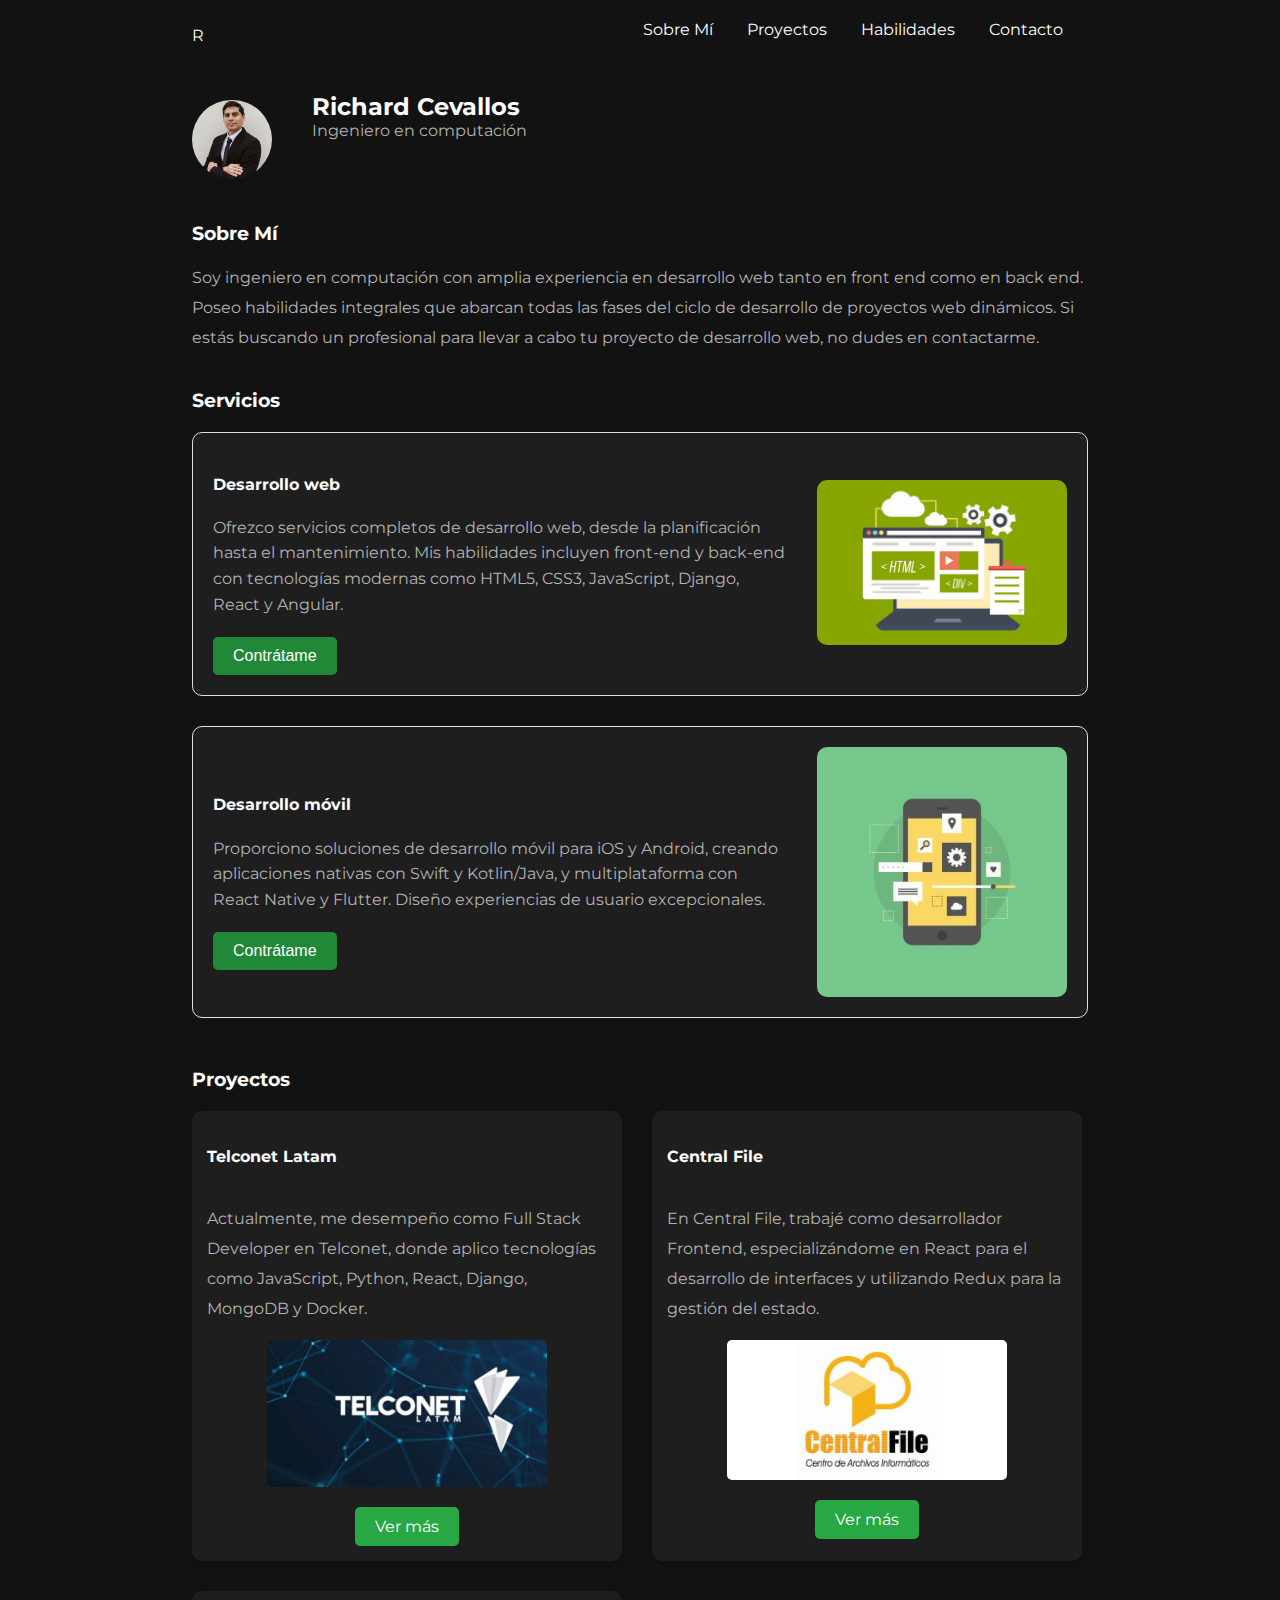
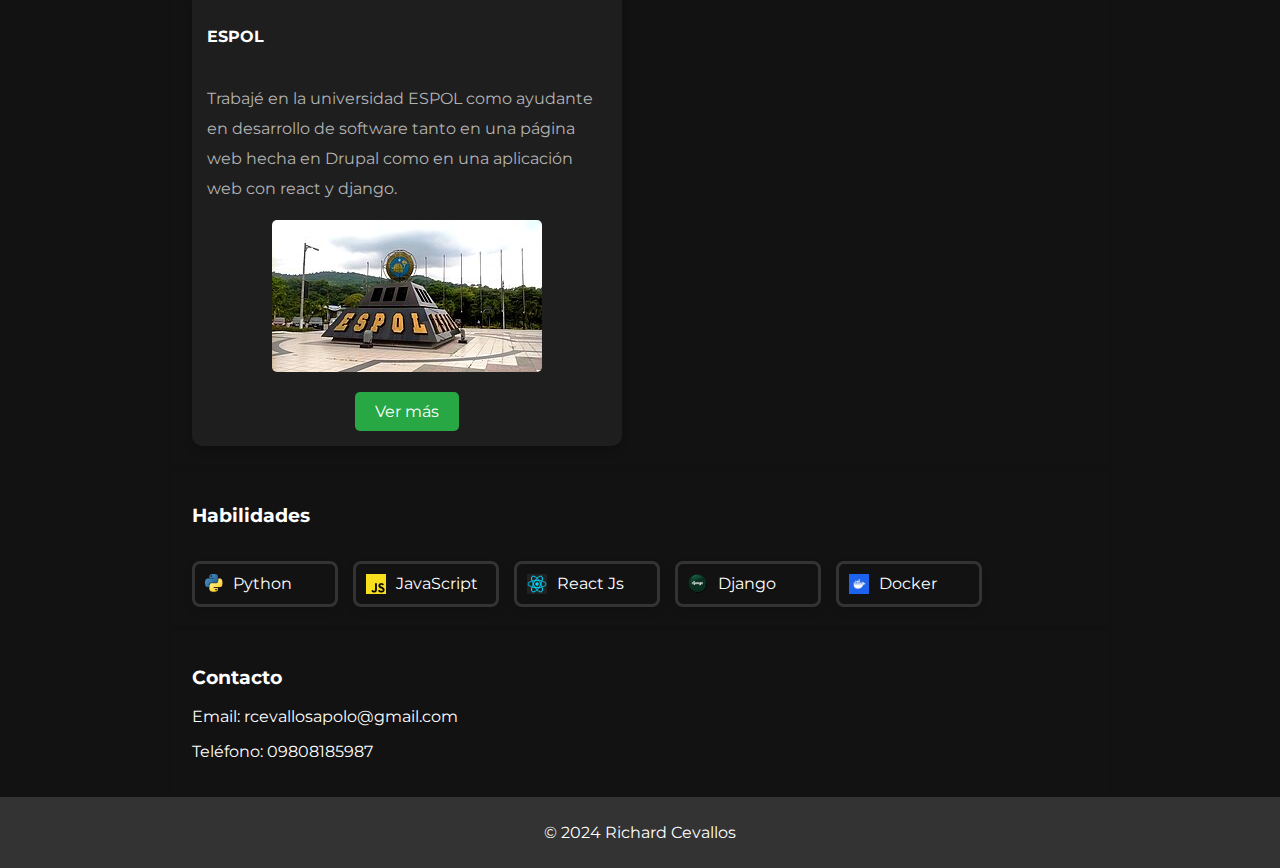
<file: index.html>
<!DOCTYPE html>
<html lang="es">
<head>
    <meta charset="UTF-8">
    <meta name="viewport" content="width=device-width, initial-scale=1.0">
    <title>Portafolio de Desarrollador</title>
    <link rel="stylesheet" href="styles.css">
    <link href="https://fonts.googleapis.com/css2?family=Montserrat:wght@400;700&display=swap" rel="stylesheet">
</head>
<script>
    function toggleMenu() {
    var menuItems = document.querySelector('.menu-items');
    menuItems.classList.toggle('show');
    }

</script>
<body>
    
    <nav>
        <p class="logo">R</p>
        <div class="menu-toggle" onclick="toggleMenu()">&#9776;</div>
        <div class="menu-items">
            <ul>
                <li><a href="#about">Sobre Mí</a></li>
                <li><a href="#projects">Proyectos</a></li>
                <li><a href="#skills">Habilidades</a></li>
                <li><a href="#contact">Contacto</a></li>
            </ul>
        </div>
    </nav>
    <div class="padre">
        <div class="principal">
            <div class="img-container">
                <img src="public\images\fotocv.jpg">
            </div>
            <div class="text-container">
                <h2 class="nombre">Richard Cevallos</h2>
                <span class="titulo">Ingeniero en computación</span>
            </div>
        </div>
        
        <section id="about">
            <h3>Sobre Mí</h3>
            <p class="descripcion">Soy ingeniero en computación con amplia experiencia en
            desarrollo web tanto en front end como en back end.
            Poseo habilidades integrales que abarcan todas las fases del ciclo
            de desarrollo de proyectos web dinámicos. Si estás
            buscando un profesional para llevar a cabo tu proyecto de 
            desarrollo web, no dudes en contactarme.</p>
        </section>
        <h3>Servicios</h3>
        <section id="services">
            
            <div class="service" id="serviceContainer">
                <div class="content">
                    <h4>Desarrollo web</h4>
                    <p class="pservice">Ofrezco servicios completos de desarrollo web,
                    desde la planificación hasta el mantenimiento.
                    Mis habilidades incluyen front-end y back-end con
                    tecnologías modernas como HTML5, CSS3, JavaScript, Django,
                    React y Angular.</p>
                    <button>Contrátame</button>
                </div>

                <div>
                    <img src="public/images/desarrolloweb.jpeg" alt="Desarrollo web">
                </div>
            </div>
            
            <div class="service">

                <div>
                    <h4>Desarrollo móvil</h4>
                    <p class="pservice">Proporciono soluciones de desarrollo móvil
                        para iOS y Android, creando aplicaciones nativas
                        con Swift y Kotlin/Java, y multiplataforma
                        con React Native y Flutter. 
                        Diseño experiencias de usuario excepcionales.</p> 
                    <button>Contrátame</button>
                </div>
                <img src="public\images\movil.jpg" /> 
            </div>

        </section>
        <h3>Proyectos</h3>
        <section id="projects">
            <div class="project">
                <h4>Telconet Latam</h4>
                <p>Actualmente, me desempeño como Full Stack Developer en Telconet, donde aplico tecnologías
                como JavaScript, Python, React, Django, MongoDB y Docker.</p>
                <img src="public\images\telconet.png" class="imgproyect"/>
                <a href="#">Ver más</a>
            </div>
            <div class="project">
                <h4>Central File</h4>
                <p>En Central File, trabajé como desarrollador Frontend, especializándome en React para el desarrollo de
                interfaces y utilizando Redux para la gestión del estado.</p>
                <img src="public\images\central.jpg" />
                <a href="#">Ver más</a>
            </div>
            <div class="project">
                <h4>ESPOL</h4>
                <p>Trabajé en la universidad ESPOL como ayudante en desarrollo de software tanto en una página web hecha en Drupal como en una aplicación
                    web con react y django. </p>
                <img src="public\images\espol.jpg" />
                <a href="#">Ver más</a>
            </div>
        </section>
        <section id="skills">
            <h3>Habilidades</h3>
            <div class="skill-cards">
                <div class="skill-card">
                    <img src="public\images\Python-logo-notext.svg.png" alt="Python">
                    <p>Python</p>
                </div>
                <div class="skill-card">
                    <img src="public\images\javascript.png" alt="JavaScript">
                    <p>JavaScript</p>
                </div>
                <div class="skill-card">
                    <img src="public\images\react.png" alt="React Js">
                    <p>React Js</p>
                </div>
                <div class="skill-card">
                    <img src="public\images\django-badge.png" alt="Django">
                    <p>Django</p>
                </div>
                <div class="skill-card">
                    <img src="public\images\docker.jpg" alt="Django">
                    <p>Docker</p>
                </div>
            </div>
        </section>
        
        <section id="contact">
            <h3>Contacto</h3>
            <p>Email: <a href="mailto:rcevallosapolo@gmail.com" class="email">rcevallosapolo@gmail.com</a></p>
            <p>Teléfono: 09808185987</p>
        </section>
    </div>
    <footer>
        <p>&copy; 2024 Richard Cevallos</p>
    </footer>
    <script src="https://cdn.jsdelivr.net/npm/bootstrap@5.3.3/dist/js/bootstrap.bundle.min.js" integrity="sha384-YvpcrYf0tY3lHB60NNkmXc5s9fDVZLESaAA55NDzOxhy9GkcIdslK1eN7N6jIeHz" crossorigin="anonymous"></script>
</body>
</html>
</file>
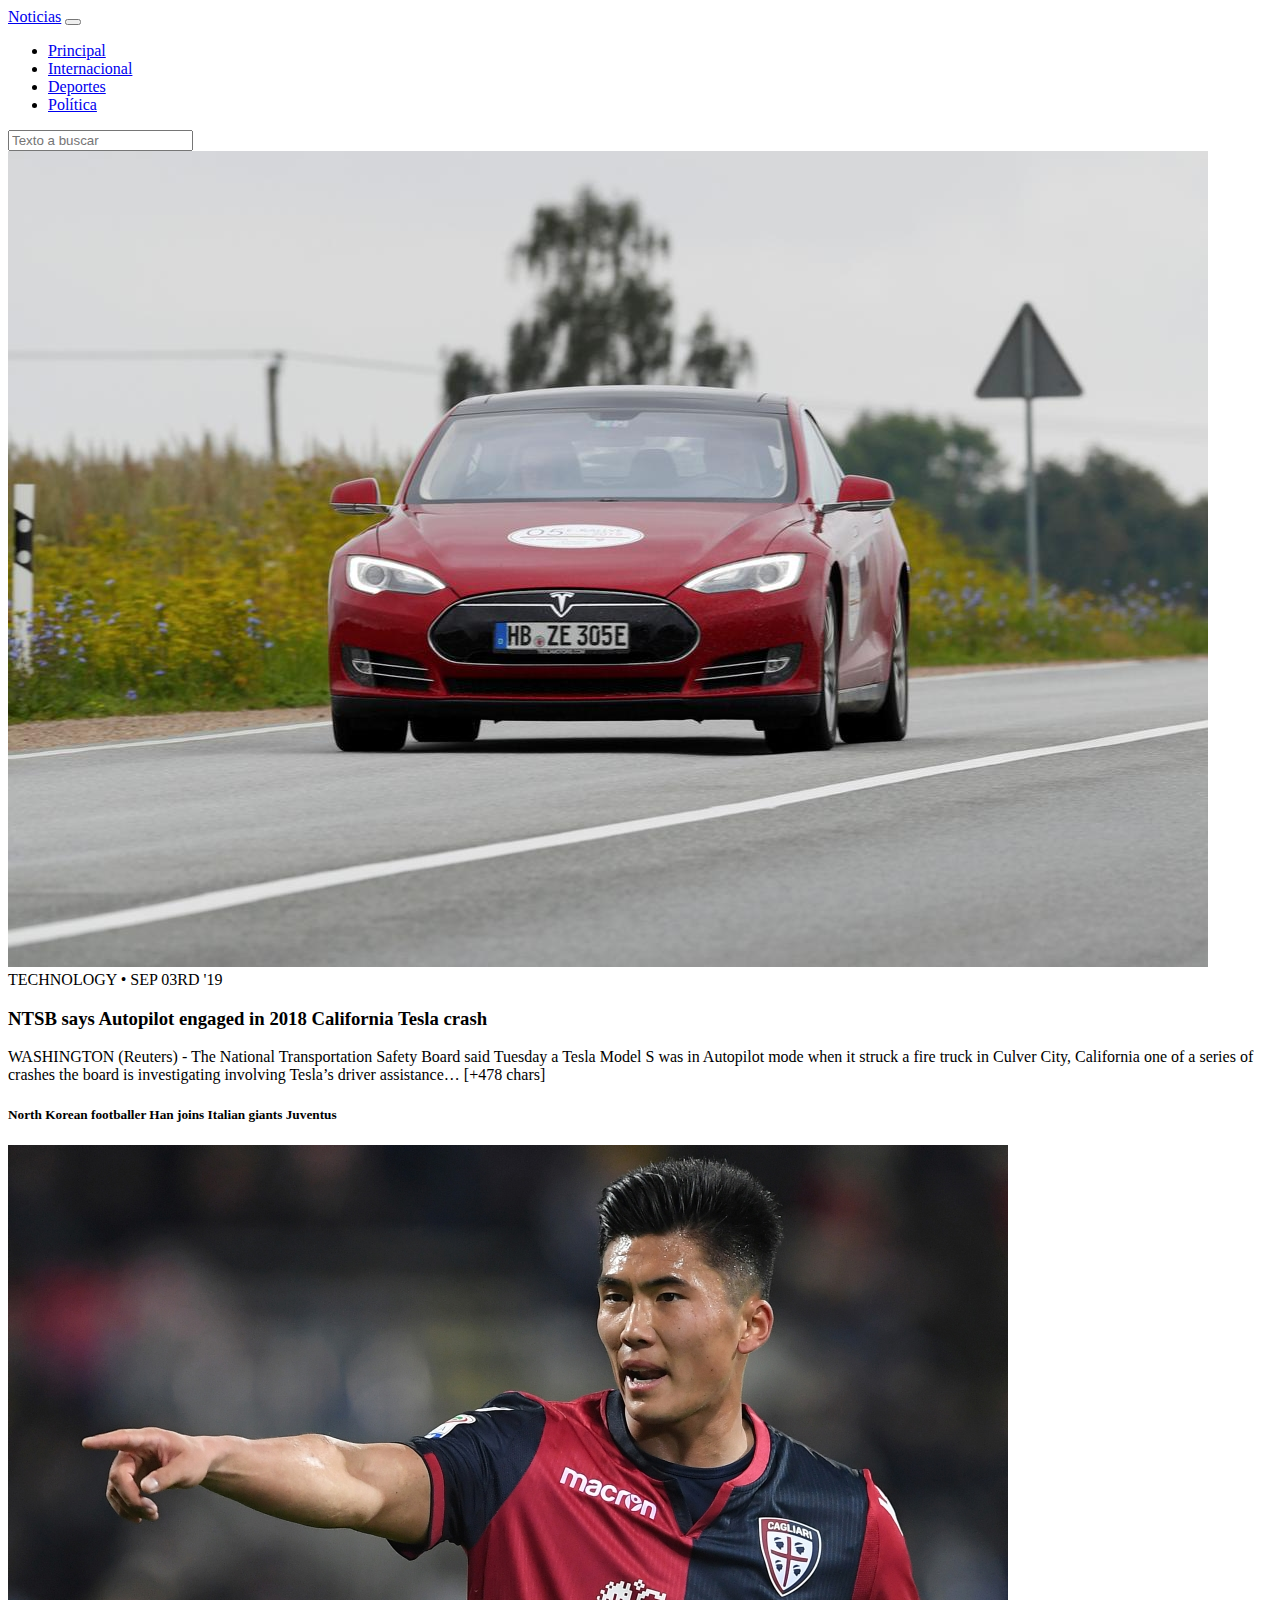
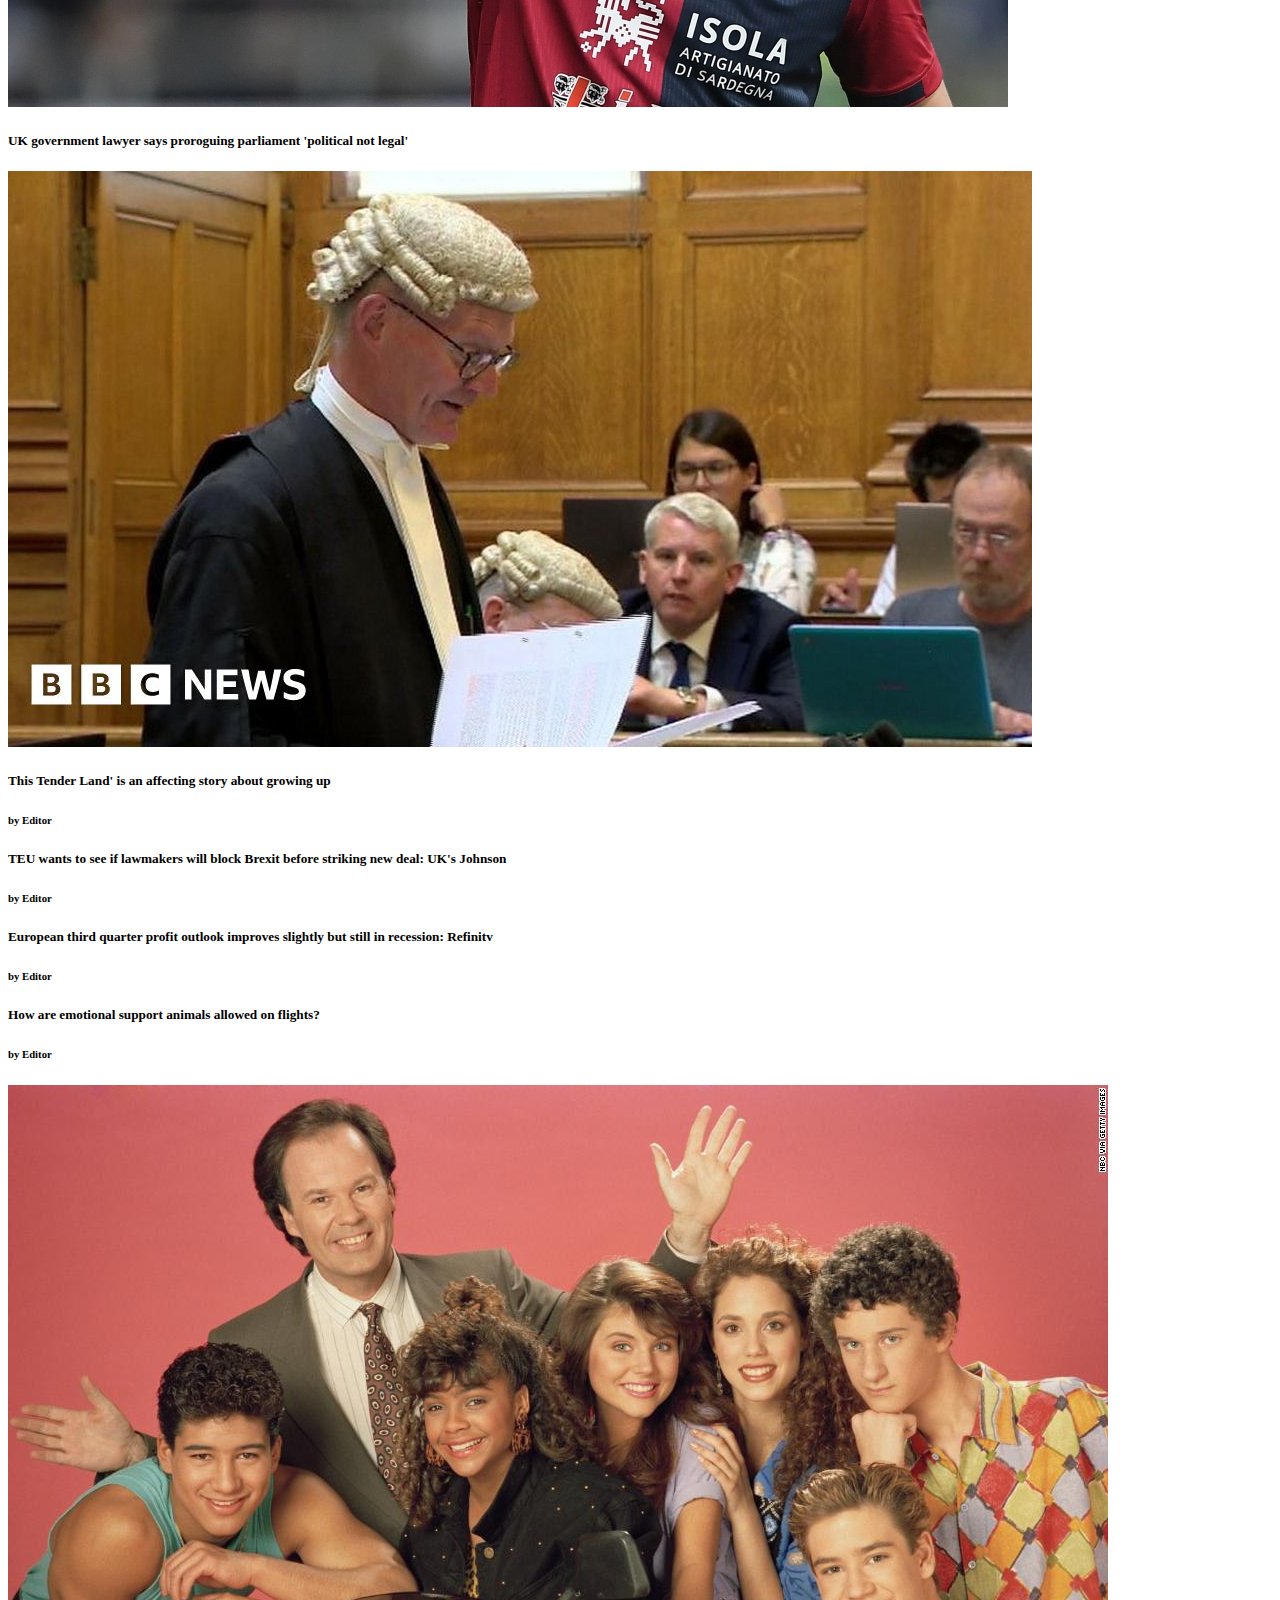
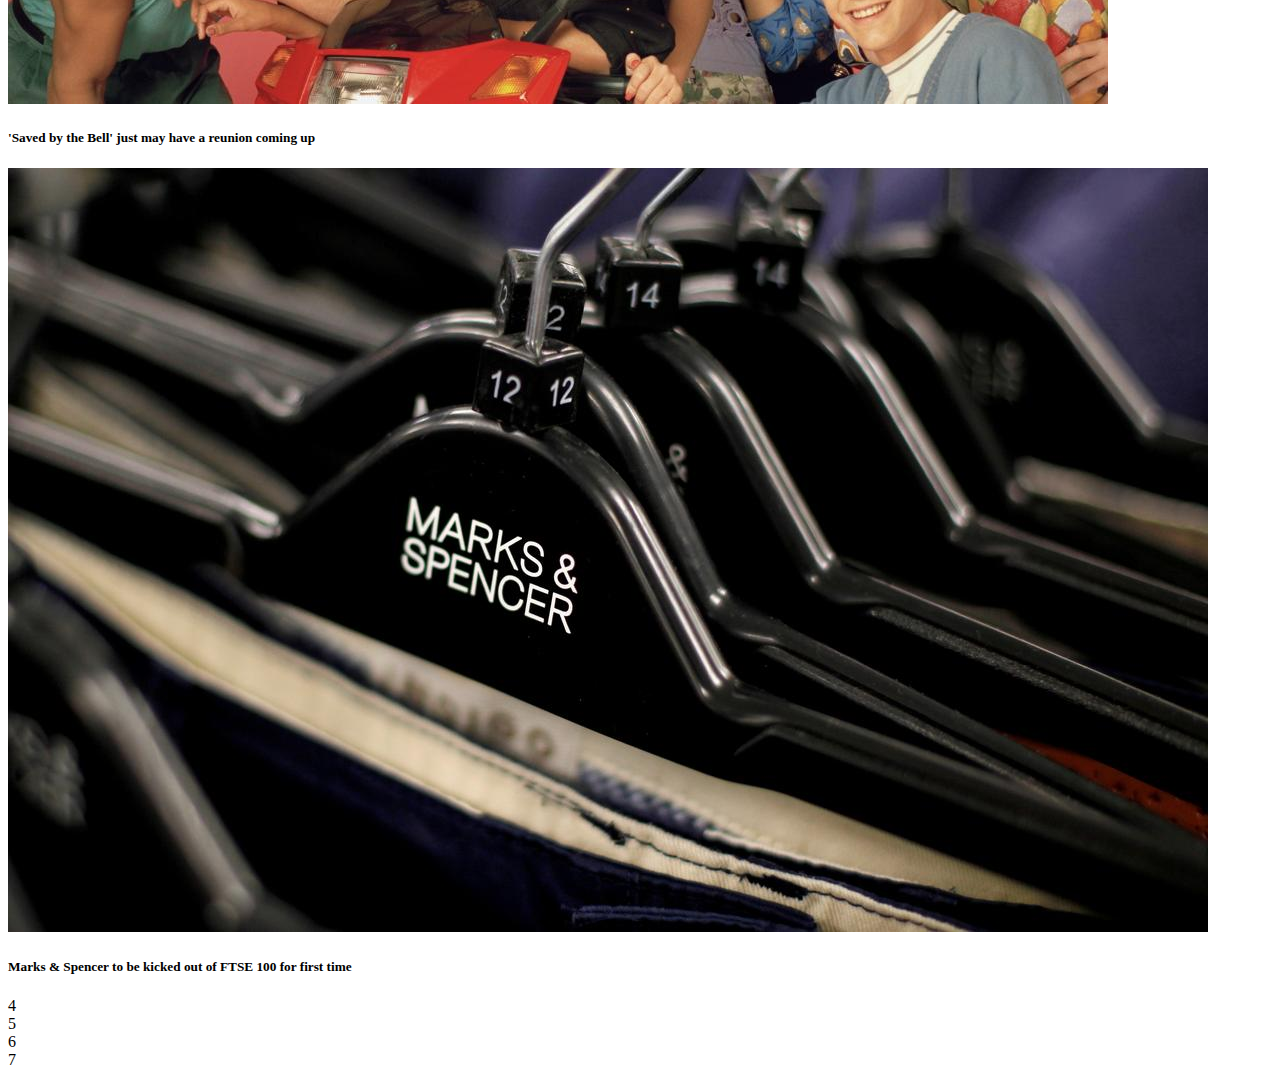
<file: noticias/index.html>
<!doctype html>
<html lang="en">

<head>
    <meta charset="utf-8">
    <meta name="viewport" content="width=device-width, initial-scale=1">
    <title>Noticias</title>
    <link href="https://cdn.jsdelivr.net/npm/bootstrap@5.2.3/dist/css/bootstrap.min.css" rel="stylesheet"
        integrity="sha384-rbsA2VBKQhggwzxH7pPCaAqO46MgnOM80zW1RWuH61DGLwZJEdK2Kadq2F9CUG65" crossorigin="anonymous">
</head>

<body>
    <!-- Aquí van los elementos HTML -->
    <nav class="navbar  navbar-expand-lg navbar-dark bg-dark">
        <div class="container-fluid">
            <a class="navbar-brand" href="#">Noticias</a>
            <button class="navbar-toggler" type="button" data-bs-toggle="collapse"
                data-bs-target="#navbarSupportedContent" aria-controls="navbarSupportedContent" aria-expanded="false"
                aria-label="Toggle navigation">
                <span class="navbar-toggler-icon"></span>
            </button>
            <div class="collapse navbar-collapse" id="navbarSupportedContent">
                <ul class="navbar-nav me-auto mb-2 mb-lg-0">
                    <li class="nav-item">
                        <a class="nav-link active" aria-current="page" href="#">Principal</a>
                    </li>
                    <li class="nav-item">
                        <a class="nav-link" href="#">Internacional</a>
                    </li>
                    <li class="nav-item">
                        <a class="nav-link" href="#">Deportes</a>
                    </li>
                    <li class="nav-item">
                        <a class="nav-link" href="#">Política</a>
                    </li>
                </ul>
                <form class="d-flex" role="search">
                    <input class="form-control me-2" type="search" placeholder="Texto a buscar" aria-label="Search">
                </form>
            </div>
        </div>
    </nav>

    <main class="container-fluid">
        <div class="row">
            <div class="col-sm-12 col-md-4">
                <div class="row border-bottom py4">
                    <img src="public/images/tesla.jpg" class="rounded img-fluid" alt="tesla">
                    <span class="fw-light text-secondary">TECHNOLOGY • SEP 03RD '19</span>
                    <h3 class="mt-2">NTSB says Autopilot engaged in 2018 California Tesla crash</h3>
                    <p>
                        <span class="fw-bold">WASHINGTON (Reuters)</span> - The National Transportation Safety Board
                        said Tuesday a Tesla Model S was in Autopilot mode when it struck a fire truck in Culver City,
                        California one of a series of crashes the board is investigating involving Tesla’s driver
                        assistance… [+478 chars]
                    </p>
                </div>

                <div class="row border-bottom py4">
                    <h5 class="col-7">North Korean footballer Han joins Italian giants Juventus</h5>
                    <div class="col-5">
                        <img src="public/images/player.jpg" class="rounded img-fluid" alt="...">
                    </div>
                </div>

                <div class="row border-bottom py4">
                    <h5 class="col-7">UK government lawyer says proroguing parliament 'political not legal'</h5>
                    <div class="col-5">
                        <img src="public/images/lord.jpg" class="rounded img-fluid" alt="...">
                    </div>
                </div>
            </div>
            <div class="col-sm-12 col-md-4">
                <div class="row border-bottom py-4">
                    <h5>This Tender Land' is an affecting story about growing up</h5>
                    <h6>by Editor</h6>
                </div>
                <div class="row border-bottom py-4">
                    <h5>TEU wants to see if lawmakers will block Brexit before striking new deal: UK's Johnson</h5>
                    <h6>by Editor</h6>
                </div>
                <div class="row border-bottom py-4">
                    <h5>European third quarter profit outlook improves slightly but still in recession: Refinitv</h5>
                    <h6>by Editor</h6>
                </div>
                <div class="row border-bottom py-4">
                    <h5>How are emotional support animals allowed on flights?</h5>
                    <h6>by Editor</h6>
                </div>
            </div>
            <div class="col-sm-12 col-md-4">
                <div class="border-bottom py-4">
                    <img src="public/images/savedbybell.jpg" class="rounded img-fluid" alt="">
                    <h5>'Saved by the Bell' just may have a reunion coming up</h5>
                </div>
                <div class="border-bottom py-4">
                    <img src="public/images/marksspencer.jpg" class="rounded img-fluid" alt="">
                    <h5>Marks & Spencer to be kicked out of FTSE 100 for first time</h5>
                </div>
            </div>
        </div>
        <div class="row">
            <div class="col-sm-12">4</div>
            <div class="col-sm-12">5</div>
        </div>
        <div class="row">
            <div class="col-sm-12">6</div>
            <div class="col-sm-12">7</div>
        </div>
    </main>



    <script src="https://cdn.jsdelivr.net/npm/bootstrap@5.2.3/dist/js/bootstrap.bundle.min.js"
        integrity="sha384-kenU1KFdBIe4zVF0s0G1M5b4hcpxyD9F7jL+jjXkk+Q2h455rYXK/7HAuoJl+0I4"
        crossorigin="anonymous"></script>
</body>

</html>
</file>
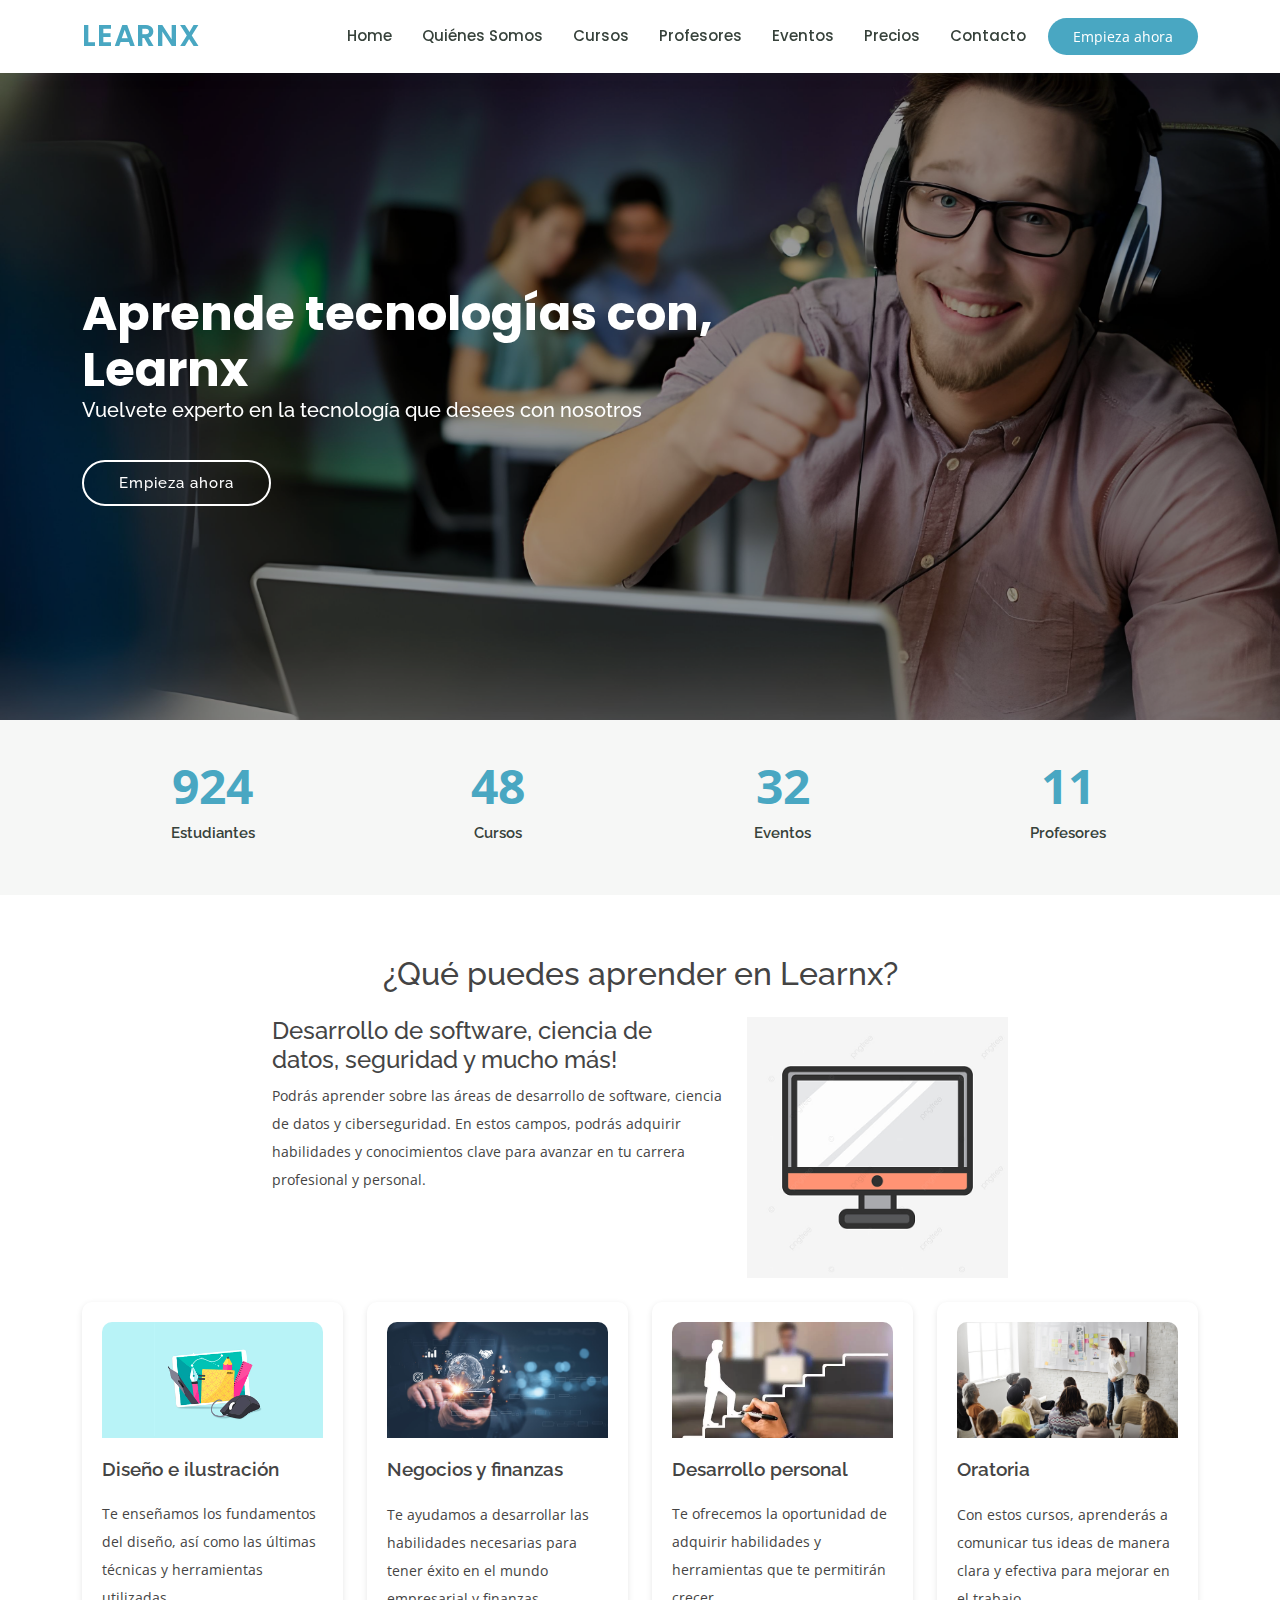
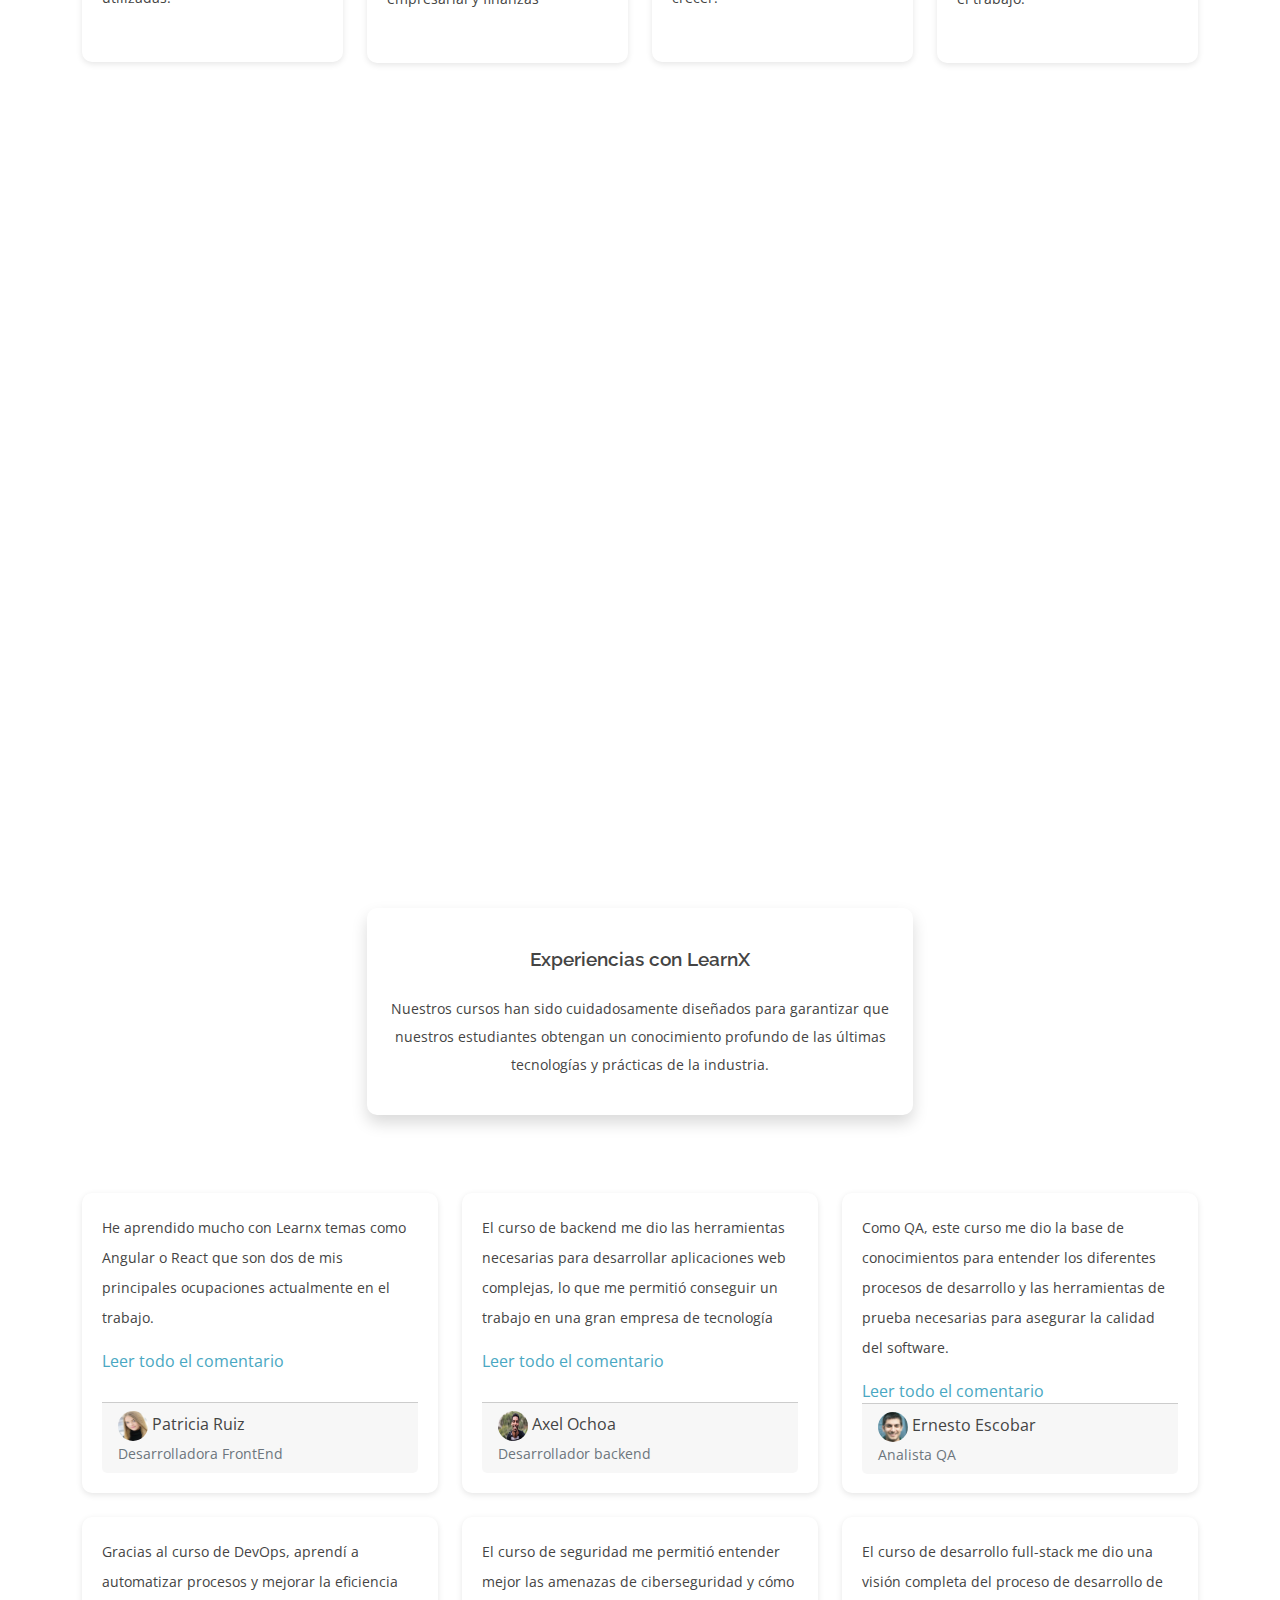
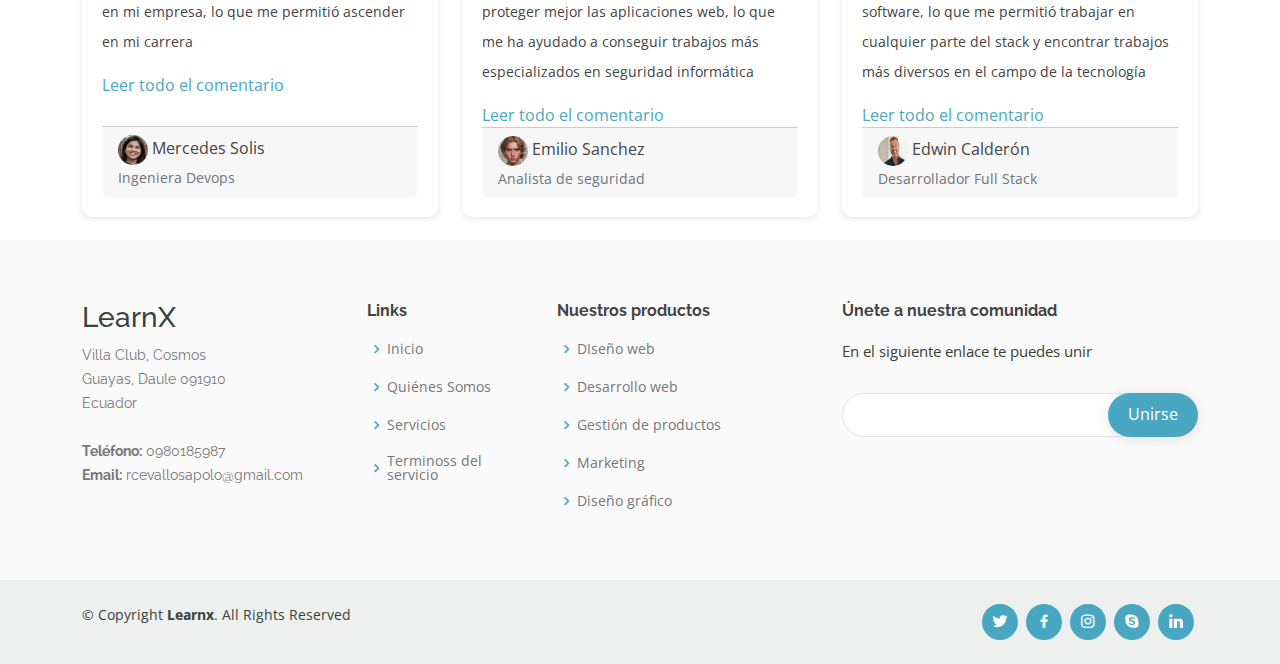
<file: proyecto/Mentor/index.html>
<!DOCTYPE html>
<html lang="en">

<head>
  <meta charset="utf-8">
  <meta content="width=device-width, initial-scale=1.0" name="viewport">

  <title>Mentor Bootstrap Template - Index</title>
  <meta content="" name="description">
  <meta content="" name="keywords">

  <!-- Favicons -->
  <link href="assets/img/favicon.png" rel="icon">
  <link href="assets/img/apple-touch-icon.png" rel="apple-touch-icon">

  <!-- Google Fonts -->
  <link href="https://fonts.googleapis.com/css?family=Open+Sans:300,300i,400,400i,600,600i,700,700i|Raleway:300,300i,400,400i,500,500i,600,600i,700,700i|Poppins:300,300i,400,400i,500,500i,600,600i,700,700i" rel="stylesheet">

  <!-- Vendor CSS Files -->
  <link href="assets/vendor/animate.css/animate.min.css" rel="stylesheet">
  <link href="assets/vendor/aos/aos.css" rel="stylesheet">
  <link href="assets/vendor/bootstrap/css/bootstrap.min.css" rel="stylesheet">
  <link href="assets/vendor/bootstrap-icons/bootstrap-icons.css" rel="stylesheet">
  <link href="assets/vendor/boxicons/css/boxicons.min.css" rel="stylesheet">
  <link href="assets/vendor/remixicon/remixicon.css" rel="stylesheet">
  <link href="assets/vendor/swiper/swiper-bundle.min.css" rel="stylesheet">



  <!-- Template Main CSS File -->
  <link href="assets/css/style.css" rel="stylesheet">

  <!-- =======================================================
  * Template Name: Mentor - v4.10.0
  * Template URL: https://bootstrapmade.com/mentor-free-education-bootstrap-theme/
  * Author: BootstrapMade.com
  * License: https://bootstrapmade.com/license/
  ======================================================== -->

  <link rel="stylesheet" href="assets/css/mystyles.css">
</head>

<body>

  <!-- ======= Header ======= -->
  <header id="header" class="fixed-top">
    <div class="container d-flex align-items-center">

      <h1 class="logo me-auto"><a href="index.html" class="titulo">LearnX</a></h1>
      <!-- Uncomment below if you prefer to use an image logo -->
      <!-- <a href="index.html" class="logo me-auto"><img src="assets/img/logo.png" alt="" class="img-fluid"></a>-->

      <nav id="navbar" class="navbar order-last order-lg-0">
        <ul>
          <li><a href="index.html">Home</a></li>
          <li><a href="#">Quiénes Somos</a></li>
          <li><a href="#">Cursos</a></li>
          <li><a href="#">Profesores</a></li>
          <li><a href="#">Eventos</a></li>
          <li><a href="#">Precios</a></li>
          <li><a href="#">Contacto</a></li>
        </ul>
        <i class="bi bi-list mobile-nav-toggle"></i>
      </nav><!-- .navbar -->

      <a href="courses.html" class="get-started-btn">Empieza ahora</a>

    </div>
  </header><!-- End Header -->

  <!-- ======= Hero Section ======= -->
  <section id="hero" class="d-flex justify-content-center align-items-center">
    <div class="container position-relative" data-aos="zoom-in" data-aos-delay="100">
      <h1>Aprende tecnologías con,<br>Learnx</h1>
      <h5 class="subtitulo">Vuelvete experto en la tecnología que desees con nosotros</h5>
      <a href="courses.html" class="btn-get-started">Empieza ahora</a>
    </div>
  </section><!-- End Hero -->

  <main id="main">

    <!-- ======= Counts Section ======= -->
    <section id="counts" class="counts section-bg">
      <div class="container">

        <div class="row counters">

          <div class="col-lg-3 col-6 text-center">
            <span data-purecounter-start="0" data-purecounter-end="1232" data-purecounter-duration="1" class="purecounter"></span>
            <p>Estudiantes</p>
          </div>

          <div class="col-lg-3 col-6 text-center">
            <span data-purecounter-start="0" data-purecounter-end="64" data-purecounter-duration="1" class="purecounter"></span>
            <p>Cursos</p>
          </div>

          <div class="col-lg-3 col-6 text-center">
            <span data-purecounter-start="0" data-purecounter-end="42" data-purecounter-duration="1" class="purecounter"></span>
            <p>Eventos</p>
          </div>

          <div class="col-lg-3 col-6 text-center">
            <span data-purecounter-start="0" data-purecounter-end="15" data-purecounter-duration="1" class="purecounter"></span>
            <p>Profesores</p>
          </div>

        </div>

      </div>
    </section><!-- End Counts Section -->

    <section>
      <div class="container">
        <h2 class="aprender">¿Qué puedes aprender en Learnx?</h2>
        <div class="row my-4  ">
          <div class="offset-md-2 col-md-5 col-sm-12">
            <h4>Desarrollo de software, ciencia de datos, seguridad y mucho más!</h4>
            <p class="textoe">Podrás aprender sobre las áreas de desarrollo de software, ciencia de datos y ciberseguridad. En estos campos, podrás adquirir habilidades y conocimientos clave para avanzar en tu carrera profesional y personal.</p>
          </div>
          <div class="col-md-3 col-sm-12">
            <img src="assets/img/computadora.jpg" alt="Imagen de ejemplo" class="img-fluid">
          </div>
        </div>
        <div class="row my-4">
          <div class="col-md-3">
            <div class="card">
              <img src="assets/img/diseño.jpg" alt="Imagen de ejemplo" class="card-img-top">
              <div class="card-body">
                <h5 class="card-title">Diseño e ilustración</h5>
                <p class="card-text">Te enseñamos los fundamentos del diseño, así como las últimas técnicas y herramientas utilizadas.</p>
              </div>
            </div>
          </div>
          <div class="col-md-3">
            <div class="card">
              <img src="assets/img/importancia-negocios-digitales.jpg" alt="Imagen de ejemplo" class="card-img-top">
              <div class="card-body">
                <h5 class="card-title">Negocios y finanzas</h5>
                <p class="card-text">Te ayudamos a desarrollar las habilidades necesarias para tener éxito en el mundo empresarial y finanzas</p>
              </div>
            </div>
          </div>
          <div class="col-md-3">
            <div class="card">
              <img src="assets/img/desarrollo.webp" alt="Imagen de ejemplo" class="card-img-top">
              <div class="card-body">
                <h5 class="card-title">Desarrollo personal</h5>
                <p class="card-text">Te ofrecemos la oportunidad de adquirir habilidades y herramientas que te permitirán crecer.</p>
              </div>
            </div>
          </div>
          <div class="col-md-3">
            <div class="card">
              <img src="assets/img/praesentationstechniken_t.jpg" alt="Imagen de ejemplo" class="card-img-top">
              <div class="card-body">
                <h5 class="card-title">Oratoria</h5>
                <p class="card-text">Con estos cursos, aprenderás a comunicar tus ideas de manera clara y efectiva para mejorar en el trabajo.</p>
              </div>
            </div>
          </div>
        </div>
      </div>
      
    </section>


    <!-- ======= Popular Courses Section ======= -->
    <section id="popular-courses" class="courses">
      <div class="container" data-aos="fade-up">

        <div class="section-title">
          <h2>Cursos</h2>
          <p>Cursos mas vistos</p>
        </div>
        <div id = "myCarousel" class="carousel slide" data-bs-ride="carousel">

          <div class="carousel-inner">
            <div class="carousel-item active">
              <div class="row" >

                      <div class="col-lg-4 col-md-6 d-flex align-items-stretch">
                        <div class="course-item">
                          <img src="assets/img/python.jpg" class="img-fluid" alt="...">
                          <div class="course-content">
                            <h3><a href="course-details.html">Python desde cero</a></h3>
                            <p>Aprende python desde cero dominando temas como variables, estructuras de control, ciclos, funciones ...</p>
                            <div class="trainer d-flex justify-content-between align-items-center">
                              <div class="trainer-profile d-flex align-items-center">
                                <img src="assets/img/trainers/trainer-1.jpg" class="img-fluid" alt="">
                                <span>Antonio</span>
                              </div>
                              <div class="trainer-rank d-flex align-items-center">
                                <p class="price">$20</p>
                              </div>
                            </div>
                            <div class="infocurso">
                              <div>
                                <i class='bx bx-calendar'></i>
                                <span>Ene 2023</span>
                              </div>
                              <div>
                                <i class='bx bx-time-five'></i>
                                <span>8h</span>
                              </div>
                              <div>
                                <i class='bx bx-star'></i>
                                <span>4.8</span>
                              </div>
                            </div>
                          </div>
                        </div>
                      </div> <!-- End Course Item-->

                <div class="col-lg-4 col-md-6 d-flex align-items-stretch mt-4 mt-md-0">
                  <div class="course-item">
                    <img src="assets/img/javascript-1.png" class="img-fluid" alt="...">
                    <div class="course-content">

                      <h3><a href="course-details.html">JavaScript desde cero</a></h3>
                      <p>Los estudiantes aprenderán los fundamentos de JavaScript, incluyendo la sintaxis...</p>
                      <div class="trainer d-flex justify-content-between align-items-center">
                        <div class="trainer-profile d-flex align-items-center">
                          <img src="assets/img/trainers/trainer-2.jpg" class="img-fluid" alt="">
                          <span>Lana</span>
                        </div>
                        <div class="trainer-rank d-flex align-items-center">
                          <p class="price">$20</p>
                        </div>
                      </div>
                      <div class="infocurso">
                        <div>
                          <i class='bx bx-calendar'></i>
                          <span>Nov 2022</span>
                        </div>
                        <div>
                          <i class='bx bx-time-five'></i>
                          <span>5h</span>
                        </div>
                        <div>
                          <i class='bx bx-star'></i>
                          <span>4.7</span>
                        </div>
                      </div>
                    </div>
                  </div>
                </div> <!-- End Course Item-->

                <div class="col-lg-4 col-md-6 d-flex align-items-stretch mt-4 mt-lg-0">
                  <div class="course-item">
                    <img src="assets/img/ciberseguridad.jpg" class="img-fluid" alt="...">
                    <div class="course-content">

                      <h3><a href="course-details.html">Introducción a la ciberseguridad</a></h3>
                      <p>En este curso, aprenderás los conceptos fundamentales de la ciberseguridad y las principales amenazas...</p>
                      <div class="trainer d-flex justify-content-between align-items-center">
                        <div class="trainer-profile d-flex align-items-center">
                          <img src="assets/img/trainers/trainer-3.jpg" class="img-fluid" alt="">
                          <span>Brandon</span>
                        </div>
                        <div class="trainer-rank d-flex align-items-center">
                          <p class="price">$20</p>
                        </div>
                      </div>
                      <div class="infocurso">
                        <div>
                          <i class='bx bx-calendar'></i>
                          <span>Oct 2022</span>
                        </div>
                        <div>
                          <i class='bx bx-time-five'></i>
                          <span>6h</span>
                        </div>
                        <div>
                          <i class='bx bx-star'></i>
                          <span>4.9</span>
                        </div>
                      </div>
                    </div>
                  </div>
                </div> <!-- End Course Item-->

              </div>
            </div>

            <div class="carousel-item">
              <div class="row" >

                      <div class="col-lg-4 col-md-6 d-flex align-items-stretch">
                        <div class="course-item">
                          <img src="assets/img/laravel.jpg" class="img-fluid" alt="...">
                          <div class="course-content">
                            <h3><a href="course-details.html">Creación de Apis con Laravel</a></h3>
                            <p>Este curso está diseñado para enseñarte cómo crear potentes APIs utilizando Laravel, el popular framework ...</p>
                            <div class="trainer d-flex justify-content-between align-items-center">
                              <div class="trainer-profile d-flex align-items-center">
                                <img src="assets/img/trainers/trainer-1.jpg" class="img-fluid" alt="">
                                <span>Fransisco</span>
                              </div>
                              <div class="trainer-rank d-flex align-items-center">
                                <p class="price">$20</p>
                              </div>
                            </div>
                            <div class="infocurso">
                              <div>
                                <i class='bx bx-calendar'></i>
                                <span>Ene 2023</span>
                              </div>
                              <div>
                                <i class='bx bx-time-five'></i>
                                <span>8h</span>
                              </div>
                              <div>
                                <i class='bx bx-star'></i>
                                <span>4.8</span>
                              </div>
                            </div>
                          </div>
                        </div>
                      </div> <!-- End Course Item-->

                <div class="col-lg-4 col-md-6 d-flex align-items-stretch mt-4 mt-md-0">
                  <div class="course-item">
                    <img src="assets/img/web-scraping-with-python.png" class="img-fluid" alt="...">
                    <div class="course-content">

                      <h3><a href="course-details.html">Web scrapping con python</a></h3>
                      <p>En este curso de Web Scraping con Python aprenderás a extraer datos de sitios web y APIs de forma automatizada.</p>
                      <div class="trainer d-flex justify-content-between align-items-center">
                        <div class="trainer-profile d-flex align-items-center">
                          <img src="assets/img/trainers/trainer-2.jpg" class="img-fluid" alt="">
                          <span>Karla</span>
                        </div>
                        <div class="trainer-rank d-flex align-items-center">
                          <p class="price">$20</p>
                        </div>
                      </div>
                      <div class="infocurso">
                        <div>
                          <i class='bx bx-calendar'></i>
                          <span>Nov 2022</span>
                        </div>
                        <div>
                          <i class='bx bx-time-five'></i>
                          <span>5h</span>
                        </div>
                        <div>
                          <i class='bx bx-star'></i>
                          <span>4.7</span>
                        </div>
                      </div>
                    </div>
                  </div>
                </div> <!-- End Course Item-->

                <div class="col-lg-4 col-md-6 d-flex align-items-stretch mt-4 mt-lg-0">
                  <div class="course-item">
                    <img src="assets/img/docker.webp" class="img-fluid" alt="...">
                    <div class="course-content">

                      <h3><a href="course-details.html">Contenedores con Docker</a></h3>
                      <p>Aprenderás a crear contenedores para tus aplicaciones, a gestionar su ciclo de vida y a trabajar con servicios y redes de Docker. </p>
                      <div class="trainer d-flex justify-content-between align-items-center">
                        <div class="trainer-profile d-flex align-items-center">
                          <img src="assets/img/trainers/trainer-3.jpg" class="img-fluid" alt="">
                          <span>Luis</span>
                        </div>
                        <div class="trainer-rank d-flex align-items-center">
                          <p class="price">$20</p>
                        </div>
                      </div>
                      <div class="infocurso">
                        <div>
                          <i class='bx bx-calendar'></i>
                          <span>Oct 2022</span>
                        </div>
                        <div>
                          <i class='bx bx-time-five'></i>
                          <span>6h</span>
                        </div>
                        <div>
                          <i class='bx bx-star'></i>
                          <span>4.9</span>
                        </div>
                      </div>
                    </div>
                  </div>
                </div> <!-- End Course Item-->

              </div>
            </div>
          </div>
          <!-- Botones de navegación -->
          <button class="carousel-control-prev" type="button" data-bs-target="#myCarousel" data-bs-slide="prev">
            <span class="carousel-control-prev-icon" aria-hidden="true"></span>
            <span class="visually-hidden">Anterior</span>
          </button>
          <button class="carousel-control-next" type="button" data-bs-target="#myCarousel" data-bs-slide="next">
            <span class="carousel-control-next-icon" aria-hidden="true"></span>
            <span class="visually-hidden">Siguiente</span>
          </button>


        </div>


      </div>
    </section><!-- End Popular Courses Section -->
    

  </main><!-- End #main -->

  


  <div class="container ">

    <div class="row">
      <div class="col-md-6 mx-auto my-5">
        <div class="card shadow">
          <div class="card-body">
            <h3 class="card-title text-center mb-4">Experiencias con LearnX</h3>
            <p class="text-center textoe">Nuestros cursos han sido cuidadosamente diseñados para
               garantizar que nuestros estudiantes obtengan un conocimiento profundo de las últimas
                tecnologías y prácticas de la industria.
            </p>
          </div>
        </div>
      </div>
    </div>



    <div class="row">
      <div class="col-md-4 ">
        <div class="card mb-4 contcomentario">
          <div class="card-body">
            <p class="comentario">He aprendido mucho con Learnx temas como Angular o React que son dos de mis 
              principales ocupaciones actualmente en el trabajo.</p>
            <a href="#" class="card-link">Leer todo el comentario</a>
          </div>
          <div class="card-footer">
            <img src="assets/img/foto1.jpg" class="rounded-circle" width="30" height="30" alt="Imagen de perfil">
            <span class="ml-2">Patricia Ruiz</span>
            <br>
            <small class="text-muted">Desarrolladora FrontEnd</small>
          </div>
        </div>
      </div>
      <div class="col-md-4">
        <div class="card mb-4 contcomentario">
          <div class="card-body">
            <p class="comentario">El curso de backend me dio las herramientas necesarias para desarrollar 
              aplicaciones web complejas, lo que me permitió conseguir un trabajo en una gran empresa de tecnología</p>
            <a href="#" class="card-link">Leer todo el comentario</a>
          </div>
          <div class="card-footer">
            <img src="assets/img/foto2.jpg" class="rounded-circle" width="30" height="30" alt="Imagen de perfil">
            <span class="ml-2">Axel Ochoa</span>
            <br>
            <small class="text-muted">Desarrollador backend</small>
          </div>
        </div>
      </div>
      <div class="col-md-4">
        <div class="card mb-4 contcomentario">
          <div class="card-body">
            <p class="comentario">Como QA, este curso me dio la base de conocimientos para entender los 
              diferentes procesos de desarrollo y las herramientas de prueba necesarias para asegurar la calidad del software.</p>
            <a href="#" class="card-link">Leer todo el comentario</a>
          </div>
          <div class="card-footer">
            <img src="assets/img/foto3.jpg" class="rounded-circle" width="30" height="30" alt="Imagen de perfil">
            <span class="ml-2">Ernesto Escobar</span>
            <br>
            <small class="text-muted">Analista QA</small>
          </div>
        </div>
      </div>
      <div class="col-md-4">
        <div class="card mb-4 contcomentario">
          <div class="card-body">
            <p class="comentario">Gracias al curso de DevOps, aprendí a automatizar procesos y mejorar la eficiencia en mi empresa, 
              lo que me permitió ascender en mi carrera</p>
            <a href="#" class="card-link">Leer todo el comentario</a>
          </div>
          <div class="card-footer">
            <img src="assets/img/foto4.jpg" class="rounded-circle" width="30" height="30" alt="Imagen de perfil">
            <span class="ml-2">Mercedes Solis</span>
            <br>
            <small class="text-muted">Ingeniera Devops</small>
          </div>
        </div>
      </div>
      <div class="col-md-4">
        <div class="card mb-4 contcomentario">
          <div class="card-body">
            <p class="comentario">El curso de seguridad me permitió entender mejor las amenazas de ciberseguridad
               y cómo proteger mejor las aplicaciones
               web, lo que me ha ayudado a conseguir 
              trabajos más especializados en seguridad informática</p>
            <a href="#" class="card-link">Leer todo el comentario</a>
          </div>
          <div class="card-footer">
            <img src="assets/img/foto5.jpg" class="rounded-circle" width="30" height="30" alt="Imagen de perfil">
            <span class="ml-2">Emilio Sanchez</span>
            <br>
            <small class="text-muted">Analista de seguridad</small>
          </div>
        </div>
      </div>
      <div class="col-md-4">
        <div class="card mb-4 contcomentario">
          <div class="card-body">
            <p class="comentario">El curso de desarrollo full-stack me dio una visión completa del
               proceso de desarrollo de software, lo que me permitió trabajar en cualquier parte del stack y encontrar
               trabajos más diversos en el campo de la tecnología</p>
            <a href="#" class="card-link">Leer todo el comentario</a>
          </div>
          <div class="card-footer">
            <img src="assets/img/foto6.jpg" class="rounded-circle" width="30" height="30" alt="Imagen de perfil">
            <span class="ml-2">Edwin Calderón</span>
            <br>
            <small class="text-muted">Desarrollador Full Stack</small>
          </div>
        </div>
      </div>
      <!-- Termina aquí -->
    </div>
  </div>
  


  <!-- ======= Footer ======= -->
  <footer id="footer">

    <div class="footer-top">
      <div class="container">
        <div class="row">

          <div class="col-lg-3 col-md-6 footer-contact">
            <h3>LearnX</h3>
            <p>
              Villa Club, Cosmos <br>
              Guayas, Daule 091910<br>
              Ecuador <br><br>
              <strong>Teléfono:</strong> 0980185987<br>
              <strong>Email:</strong> rcevallosapolo@gmail.com<br>
            </p>
          </div>

          <div class="col-lg-2 col-md-6 footer-links">
            <h4>Links</h4>
            <ul>
              <li><i class="bx bx-chevron-right"></i> <a href="#">Inicio</a></li>
              <li><i class="bx bx-chevron-right"></i> <a href="#">Quiénes Somos</a></li>
              <li><i class="bx bx-chevron-right"></i> <a href="#">Servicios</a></li>
              <li><i class="bx bx-chevron-right"></i> <a href="#">Terminoss del servicio</a></li>
            </ul>
          </div>

          <div class="col-lg-3 col-md-6 footer-links">
            <h4>Nuestros productos</h4>
            <ul>
              <li><i class="bx bx-chevron-right"></i> <a href="#">DIseño web</a></li>
              <li><i class="bx bx-chevron-right"></i> <a href="#">Desarrollo web</a></li>
              <li><i class="bx bx-chevron-right"></i> <a href="#">Gestión de productos</a></li>
              <li><i class="bx bx-chevron-right"></i> <a href="#">Marketing</a></li>
              <li><i class="bx bx-chevron-right"></i> <a href="#">Diseño gráfico</a></li>
            </ul>
          </div>

          <div class="col-lg-4 col-md-6 footer-newsletter">
            <h4>Únete a nuestra comunidad</h4>
            <p>En el siguiente enlace te puedes unir</p>
            <form action="" method="post">
              <input type="email" name="email"><input type="submit" value="Unirse">
            </form>
          </div>

        </div>
      </div>
    </div>



    <div class="container d-md-flex py-4">

      <div class="me-md-auto text-center text-md-start">
        <div class="copyright">
          &copy; Copyright <strong><span>Learnx</span></strong>. All Rights Reserved
        </div>
      </div>
      <div class="social-links text-center text-md-right pt-3 pt-md-0">
        <a href="#" class="twitter"><i class="bx bxl-twitter"></i></a>
        <a href="#" class="facebook"><i class="bx bxl-facebook"></i></a>
        <a href="#" class="instagram"><i class="bx bxl-instagram"></i></a>
        <a href="#" class="google-plus"><i class="bx bxl-skype"></i></a>
        <a href="#" class="linkedin"><i class="bx bxl-linkedin"></i></a>
      </div>
    </div>
  </footer><!-- End Footer -->

  <div id="preloader"></div>
  <a href="#" class="back-to-top d-flex align-items-center justify-content-center"><i class="bi bi-arrow-up-short"></i></a>

  <!-- Vendor JS Files -->
  <script src="assets/vendor/purecounter/purecounter_vanilla.js"></script>
  <script src="assets/vendor/aos/aos.js"></script>
  <script src="assets/vendor/bootstrap/js/bootstrap.bundle.min.js"></script>
  <script src="assets/vendor/swiper/swiper-bundle.min.js"></script>
  <script src="assets/vendor/php-email-form/validate.js"></script>

  <!-- Template Main JS File -->
  <script src="assets/js/main.js"></script>

</body>

</html>
</file>
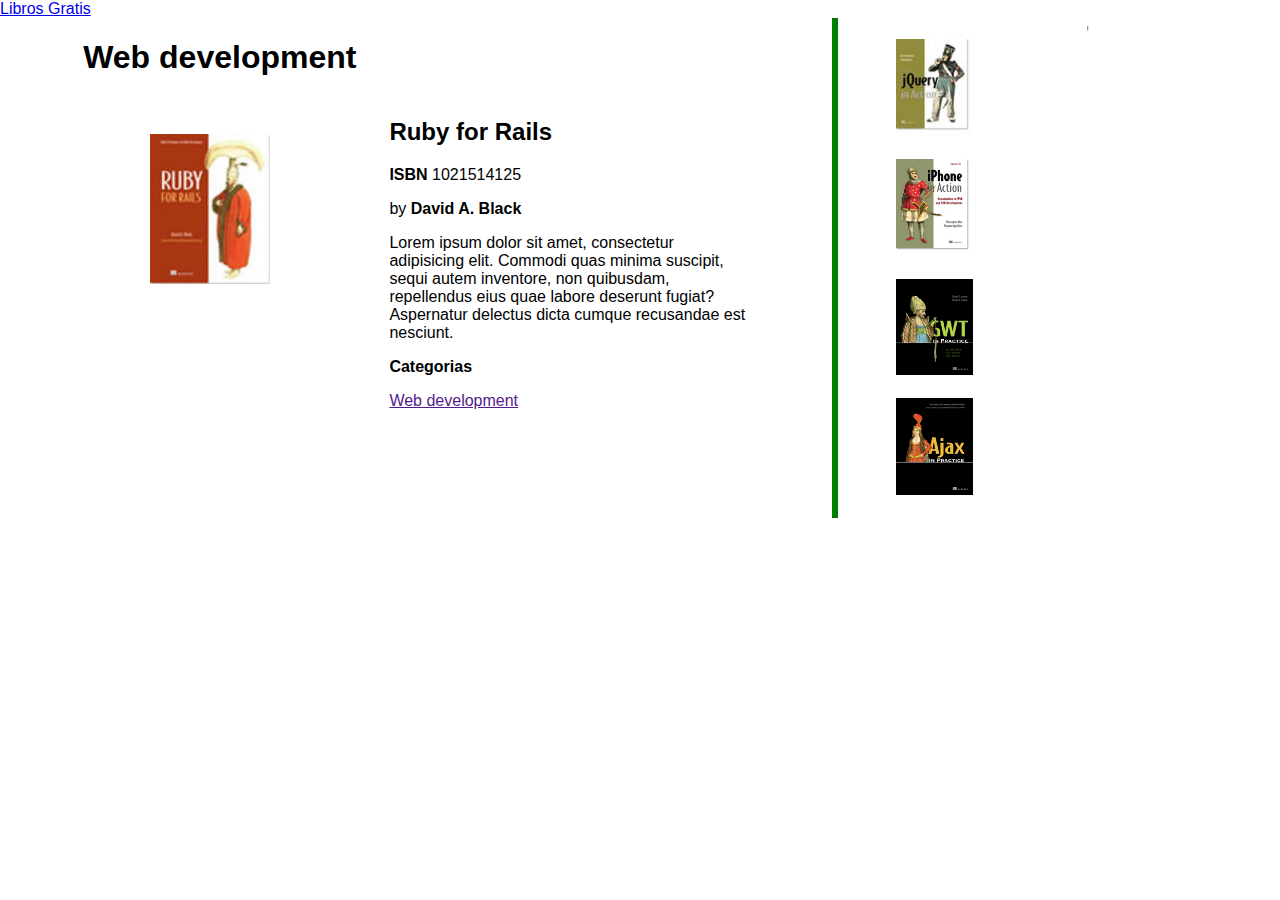
<file: libros/ror.html>
<!DOCTYPE html>
<html>
<head>
	<meta charset="utf-8">
	<meta http-equiv="X-UA-Compatible" content="IE=edge">
	<title>Libros Gratis</title>
	<link rel="stylesheet" href="public/stylesheets/ror.css">
</head>
<body>
	<a href="index.html">Libros Gratis</a>
	<div class="contenedor">
		<div class="caja1">
			<h1>Web development</h1>
			<div class="informacion">
				<img src="public\images\webdevelopment\black.jpg" alt="" class="principalimg">
				<div class="textos">
					<h2>Ruby for Rails</h2>
					<p><b>ISBN</b> 1021514125</p>
					<p>by <b>David A. Black</b></p>
					<p>Lorem ipsum dolor sit amet, consectetur adipisicing elit. Commodi quas minima suscipit,
						sequi autem inventore, non quibusdam, repellendus eius quae labore deserunt fugiat? Aspernatur
						delectus dicta cumque recusandae est nesciunt.</p>
					<p><b>Categorias</b></p>
					<a href="">Web development</a>
				</div>
			</div>

		</div>

		<div class="vl"></div>
		<div class="caja2">
			<hr>
			<img src="public\images\webdevelopment\bibeault.jpg" alt="" class="imagen">
			<img src="public\images\webdevelopment\callen.jpg" alt="" class="imagen">
			<img src="public\images\webdevelopment\cooper.jpg" alt="" class="imagen">
			<img src="public\images\webdevelopment\crane2.jpg" alt="" class="imagen">
		</div>

	</div>
    
</body>
</html>
</file>
<file: styles.css>
body {
    font-family: 'Montserrat', sans-serif;
    margin: 0;
    padding: 0;
    background-color: #121212;
    color: #fff;
    padding-top: 80px;
}


.padre > * {
    width: 70%;
    max-width: 1000px; /* Ancho máximo para las secciones */
    margin: 0 auto; /* Centra los elementos horizontalmente */
}


h1, h2{
    padding:0;
    margin:0;
}

nav {
    position: fixed;
    top: 0;
    left: 0;
    right: 0;
    padding: 10px;
    display: flex;
    justify-content: space-between;
    margin: 0px auto;
    width: 70%;
    max-width: 1000px;
    z-index: 1000;
    background-color: #121212;
}


.nombre{
    margin-top: 12px;
    color: #fff;
}

.titulo{
    color: #b3b3b3;
}

.descripcion{
    color: #b3b3b3;
    line-height: 30px;
}

.menu-toggle {
    display: none;
    color: #fff;
    font-size: 24px;
    cursor: pointer; /* Ocultar el botón de menú por defecto en pantallas grandes */
}

.menu-items {
    display: flex;
}
nav ul {
    list-style: none;
    padding: 10px;
    margin:0;
    text-align: center;
}

nav ul li {
    display: inline;
    margin: 0 15px;
}

nav ul li a {
    color: #fff;
    text-decoration: none;
}

/* Media query para pantallas pequeñas */
@media screen and (max-width: 768px) {
    .menu-toggle {
        display: block; /* Mostrar el botón de menú en pantallas pequeñas */
        cursor: pointer;
    }

    .logo{
        display: none;
    }

    .menu-items {
        display: none; /* Ocultar el menú por defecto en pantallas pequeñas */
        position: absolute;
        top: 60px; /* Ajustar la posición del menú desplegable */
        left: 0;
        right: 0;
        background-color: #121212;
        text-align: center;
        z-index: 999;
    }

    .menu-items ul {
        padding: 20px 0;
    }

    .menu-items ul li {
        display: block;
        margin-bottom: 10px;
    }

    .menu-items ul li a {
        color: #fff;
        text-decoration: none;
        font-size: 18px;
    }

    .menu-items.show {
        display: flex;
    }

    .service {
        flex-direction: column;
    }

    .service > div {
        margin-bottom: 20px;
        text-align: center;
    }

    .service img {
        width: 100%;
        max-width: 200px;
        height: auto;
    }



}

section {
    padding: 20px;
    box-shadow: 0 2px 4px rgba(0,0,0,0.1);
}


#projects {
  display: flex;
  flex-wrap: wrap;
  gap: 30px;
}


.project {
    background-color: #1e1e1e; /* Fondo de las tarjetas */
    border-radius: 10px;
    box-shadow: 0 4px 8px rgba(0, 0, 0, 0.2);
    padding: 15px;
    width: 400px;
    transition: transform 0.2s, box-shadow 0.2s;
    display: flex;
    flex-direction: column;
  }

.project:hover {
transform: translateY(-10px);
box-shadow: 0 8px 16px rgba(0, 0, 0, 0.2);
}

.project h3 {
    margin: 0;
    text-align: center;
  }
  
  .project p {
    color: #b3b3b3;
    line-height: 30px;
  }
  
  .project img {
    max-width: 70%;
    border-radius: 5px;
    text-align: center;
    display: block;
    margin: 0 auto;
  }
  
  .project a {
    display: inline-block;
    margin: 20px auto 0;
    padding: 10px 20px;
    background-color: #28a745; /* Color del botón */
    color: #ffffff;
    text-decoration: none;
    border-radius: 5px;
    transition: background-color 0.2s;
  }
  
  .project a:hover {
    background-color: #218838; /* Color del botón al pasar el mouse */
  }




.skill-cards {
    display: flex;
    flex-wrap: wrap;
    margin: 0 auto;
}

.skill-card {
    width: 120px;
    padding: 10px;
    margin: 15px 15px 0 0;
    background-color: #121212;
    box-shadow: 0 4px 8px rgba(0, 0, 0, 0.1);
    border-radius: 8px;
    border: 3px solid #333333;
    display: flex;
    
}


.skill-card img {
    max-width: 30px;
    height: 20px;
    object-fit: cover;
}

.skill-card p {
    color: #fff;
    font-size: 16px;
    margin: 0 0 0 10px;
}

.principal{
    display: flex;
    gap: 40px;
    
}

.principal img{
    margin-top: 20px;
    width: 80px;
    object-fit: cover;
    border-radius: 100px;

}

.email{
    text-decoration: none;
    color: white;
}

.pservice {
    line-height: 1.6;
    color: #b3b3b3;
    margin-bottom: 20px;
}

.service {
    display: flex;
    gap: 30px;
    align-items: center;
    padding: 20px;
    border: 1px solid #e0e0e0;
    border-radius: 10px;
    background-color: #1e1e1e;
    margin-bottom: 30px;
}

.service img {
    width: 250px;
    border-radius: 10px;
}

.service h3 {
    color: #ffffff;
    font-size: 24px;
    margin-bottom: 10px;
}

.service button {
    background-color: #218838;
    color: #ffffff;
    border: none;
    padding: 10px 20px;
    border-radius: 5px;
    cursor: pointer;
    font-size: 16px;
}

.service button:hover {
    background-color: #218838;
}



footer {
    text-align: center;
    padding: 10px 0;
    background-color: #333;
    color: #fff;
}
</file>
<file: proyecto/Mentor/assets/css/mystyles.css>
.section-title p{
    font-size: 30px !important;
}

.testimonio{
    margin-bottom: 3%;
    text-align: center;
}

.comentario{
    font-size: 14px;
    line-height: 30px;
}

.contcomentario{
    height: 300px;
}

#hero {
    width: 100%;
    height: 80vh;
    background: url("../img/zyro-image.png") top center;
    background-size: cover;
    position: relative;
}

#header .logo a {
    color: #49A7C2 !important;
  }

.get-started-btn {
    background: #49A7C2 !important;

}

.navbar li:hover>a {
    color: #49A7C2 !important;
  }


.infocurso{
    display: flex;
    flex-direction: row;
    justify-content: space-between;
    margin-top: 10%;
}

.carousel-control-prev, .carousel-control-next {
    width: 45px;
    height: 45px;
    border-radius: 50%;
    background-color: #007bff;
    margin: auto;
    position: absolute;
    transform: translateY(-50%);
    z-index: 1;
  }
  
  .carousel-control-prev-icon, .carousel-control-next-icon {
    display: inline-block;
    width: 20px;
    height: 20px;
    background-repeat: no-repeat;
    background-position: 50%;
    background-size: 100% 100%;
    filter: invert(1);
  }
  
  .carousel-control-prev-icon {
    background-image: url("data:image/svg+xml,%3csvg xmlns='http://www.w3.org/2000/svg' fill='%23ffffff' viewBox='0 0 8 8'%3e%3cpath d='M6 0l-3.5 3.5 3.5 3.5 1.5-1.5-2-2 2-2z'/%3e%3c/svg%3e");
  }
  
  .carousel-control-next-icon {
    background-image: url("data:image/svg+xml,%3csvg xmlns='http://www.w3.org/2000/svg' fill='%23ffffff' viewBox='0 0 8 8'%3e%3cpath d='M2.5 0l-1.5 1.5 2 2-2 2 1.5 1.5 3.5-3.5z'/%3e%3c/svg%3e");
  }


.textoe{
    font-size: 14px;
    line-height: 28px;
}

.subtitulo{
    color: white;

}


.aprender{
    text-align: center;
}

.compu{
    width: 90%;
}

.card {
    border: none;
    box-shadow: 0px 2px 6px rgba(0, 0, 0, 0.1);
    border-radius: 10px;
    padding: 20px;
    margin-bottom: 30px;
    transition: all 0.3s ease;
  }
  
  .card:hover {
    transform: translateY(-5px);
    box-shadow: 0px 4px 12px rgba(0, 0, 0, 0.2);
  }
  
  .card .card-title {
    font-size: 19px;
    font-weight: 600;
    margin-bottom: 20px;
    margin-top: 20px;
  }
  
  .card .card-text {
    font-size: 14px;
    line-height: 28px;
    margin-bottom: 30px;
  }
  
  .card .card-img {
    border-radius: 10px;
  }
  
  .card .card-img-top {
    max-height: 250px;
    object-fit: cover;
    border-radius: 10px 10px 0 0;
  }
  
  .card .card-body {
    padding: 0;
  }
  
  .card .btn {
    border-radius: 5px;
    font-size: 16px;
    font-weight: 600;
    padding: 10px 20px;
    margin-top: 20px;
  }
  
  @media (max-width: 767px) {
    .card {
      padding: 10px;
    }
  
    .card .card-img-top {
      max-height: 200px;
    }
  
    .card .card-title {
      font-size: 20px;
    }
  
    .card .card-text {
      font-size: 14px;
    }
  
    .card .btn {
      font-size: 14px;
      padding: 5px 10px;
    }
  }
</file>
<file: libros/public/stylesheets/ror.css>
/* Todos los elementos HTML usarán la fuente "Open Sans", sans-serif */

* {
    font-family: "Open Sans", sans-serif;
}

/* El elemento body sin margen y sin relleno */

body {
    margin: 0;
    padding: 0;
}


.contenedor{
    display: grid;
    grid-template-columns: 65% 5% 30%;
}

.caja2{
    display: grid;
    grid-template-rows: auto;
}

.imagen{
    width: 20%;
    margin-bottom: 20px;
}

.informacion{
    display: grid;
    grid-template-columns: 40% 60%;
    padding-left: 10%;
}

.principalimg{
    width: 50%;
    padding-top: 15%;
}

.caja1{
    margin-left: 10%;
    margin-right: 10%;
}

.vl {
    border-left: 6px solid green;
    height: 500px;
  }
</file>
<file: proyecto/Mentor/assets/css/style.css>
/**
* Template Name: Mentor - v4.10.0
* Template URL: https://bootstrapmade.com/mentor-free-education-bootstrap-theme/
* Author: BootstrapMade.com
* License: https://bootstrapmade.com/license/
*/

/*--------------------------------------------------------------
# General
--------------------------------------------------------------*/
body {
  font-family: "Open Sans", sans-serif;
  color: #444444;
}

a {
  color: #49A7C2;
  text-decoration: none;
}

a:hover {
  color: #86db9f;
  text-decoration: none;
}

h1,
h2,
h3,
h4,
h5,
h6 {
  font-family: "Raleway", sans-serif;
}

/*--------------------------------------------------------------
# Back to top button
--------------------------------------------------------------*/
.back-to-top {
  position: fixed;
  visibility: hidden;
  opacity: 0;
  right: 15px;
  bottom: 15px;
  z-index: 996;
  background: #49A7C2;
  width: 40px;
  height: 40px;
  border-radius: 50px;
  transition: all 0.4s;
}

.back-to-top i {
  font-size: 28px;
  color: #fff;
  line-height: 0;
}

.back-to-top:hover {
  background: #7ed899;
  color: #fff;
}

.back-to-top.active {
  visibility: visible;
  opacity: 1;
}

/*--------------------------------------------------------------
# Preloader
--------------------------------------------------------------*/
#preloader {
  position: fixed;
  top: 0;
  left: 0;
  right: 0;
  bottom: 0;
  z-index: 9999;
  overflow: hidden;
  background: #fff;
}

#preloader:before {
  content: "";
  position: fixed;
  top: calc(50% - 30px);
  left: calc(50% - 30px);
  border: 6px solid #49A7C2;
  border-top-color: #fff;
  border-bottom-color: #fff;
  border-radius: 50%;
  width: 60px;
  height: 60px;
  -webkit-animation: animate-preloader 1s linear infinite;
  animation: animate-preloader 1s linear infinite;
}

@-webkit-keyframes animate-preloader {
  0% {
    transform: rotate(0deg);
  }

  100% {
    transform: rotate(360deg);
  }
}

@keyframes animate-preloader {
  0% {
    transform: rotate(0deg);
  }

  100% {
    transform: rotate(360deg);
  }
}

/*--------------------------------------------------------------
# Disable aos animation delay on mobile devices
--------------------------------------------------------------*/
@media screen and (max-width: 768px) {
  [data-aos-delay] {
    transition-delay: 0 !important;
  }
}

/*--------------------------------------------------------------
# Header
--------------------------------------------------------------*/
#header {
  background: #fff;
  transition: all 0.5s;
  z-index: 997;
  padding: 15px 0;
  box-shadow: 0px 0 18px rgba(55, 66, 59, 0.08);
}

#header .logo {
  font-size: 30px;
  margin: 0;
  padding: 0;
  line-height: 1;
  font-weight: 600;
  letter-spacing: 1px;
  text-transform: uppercase;
  font-family: "Poppins", sans-serif;
}

#header .logo a {
  color: #49A7C2;
}

#header .logo img {
  max-height: 40px;
}

/**
* Get Startet Button 
*/
.get-started-btn {
  margin-left: 22px;
  background: #49A7C2;
  color: #fff;
  border-radius: 50px;
  padding: 8px 25px;
  white-space: nowrap;
  transition: 0.3s;
  font-size: 14px;
  display: inline-block;
}

.get-started-btn:hover {
  background: #3ac162;
  color: #fff;
}

@media (max-width: 768px) {
  .get-started-btn {
    margin: 0 15px 0 0;
    padding: 6px 18px;
  }
}

/*--------------------------------------------------------------
# Navigation Menu
--------------------------------------------------------------*/
/**
* Desktop Navigation 
*/
.navbar {
  padding: 0;
}

.navbar ul {
  margin: 0;
  padding: 0;
  display: flex;
  list-style: none;
  align-items: center;
}

.navbar li {
  position: relative;
}

.navbar a,
.navbar a:focus {
  display: flex;
  align-items: center;
  justify-content: space-between;
  padding: 10px 0 10px 30px;
  font-family: "Poppins", sans-serif;
  font-size: 15px;
  font-weight: 500;
  color: #37423b;
  white-space: nowrap;
  transition: 0.3s;
}

.navbar a i,
.navbar a:focus i {
  font-size: 12px;
  line-height: 0;
  margin-left: 5px;
}

.navbar a:hover,
.navbar .active,
.navbar .active:focus,
.navbar li:hover>a {
  color: #49A7C2;
}

.navbar .dropdown ul {
  display: block;
  position: absolute;
  left: 30px;
  top: calc(100% + 30px);
  margin: 0;
  padding: 10px 0;
  z-index: 99;
  opacity: 0;
  visibility: hidden;
  background: #fff;
  box-shadow: 0px 0px 30px rgba(127, 137, 161, 0.25);
  transition: 0.3s;
  border-radius: 4px;
}

.navbar .dropdown ul li {
  min-width: 200px;
}

.navbar .dropdown ul a {
  padding: 10px 20px;
  font-size: 14px;
  text-transform: none;
  font-weight: 500;
}

.navbar .dropdown ul a i {
  font-size: 12px;
}

.navbar .dropdown ul a:hover,
.navbar .dropdown ul .active:hover,
.navbar .dropdown ul li:hover>a {
  color: #49A7C2;
}

.navbar .dropdown:hover>ul {
  opacity: 1;
  top: 100%;
  visibility: visible;
}

.navbar .dropdown .dropdown ul {
  top: 0;
  left: calc(100% - 30px);
  visibility: hidden;
}

.navbar .dropdown .dropdown:hover>ul {
  opacity: 1;
  top: 0;
  left: 100%;
  visibility: visible;
}

@media (max-width: 1366px) {
  .navbar .dropdown .dropdown ul {
    left: -90%;
  }

  .navbar .dropdown .dropdown:hover>ul {
    left: -100%;
  }
}

/**
* Mobile Navigation 
*/
.mobile-nav-toggle {
  color: #37423b;
  font-size: 28px;
  cursor: pointer;
  display: none;
  line-height: 0;
  transition: 0.5s;
}

.mobile-nav-toggle.bi-x {
  color: #fff;
}

@media (max-width: 991px) {
  .mobile-nav-toggle {
    display: block;
  }

  .navbar ul {
    display: none;
  }
}

.navbar-mobile {
  position: fixed;
  overflow: hidden;
  top: 0;
  right: 0;
  left: 0;
  bottom: 0;
  background: rgba(32, 38, 34, 0.9);
  transition: 0.3s;
  z-index: 999;
}

.navbar-mobile .mobile-nav-toggle {
  position: absolute;
  top: 15px;
  right: 15px;
}

.navbar-mobile ul {
  display: block;
  position: absolute;
  top: 55px;
  right: 15px;
  bottom: 15px;
  left: 15px;
  padding: 10px 0;
  border-radius: 6px;
  background-color: #fff;
  overflow-y: auto;
  transition: 0.3s;
}

.navbar-mobile a,
.navbar-mobile a:focus {
  padding: 10px 20px;
  font-size: 15px;
  color: #37423b;
}

.navbar-mobile a:hover,
.navbar-mobile .active,
.navbar-mobile li:hover>a {
  color: #49A7C2;
}

.navbar-mobile .getstarted,
.navbar-mobile .getstarted:focus {
  margin: 15px;
}

.navbar-mobile .dropdown ul {
  position: static;
  display: none;
  margin: 10px 20px;
  padding: 10px 0;
  z-index: 99;
  opacity: 1;
  visibility: visible;
  background: #fff;
  box-shadow: 0px 0px 30px rgba(127, 137, 161, 0.25);
}

.navbar-mobile .dropdown ul li {
  min-width: 200px;
}

.navbar-mobile .dropdown ul a {
  padding: 10px 20px;
}

.navbar-mobile .dropdown ul a i {
  font-size: 12px;
}

.navbar-mobile .dropdown ul a:hover,
.navbar-mobile .dropdown ul .active:hover,
.navbar-mobile .dropdown ul li:hover>a {
  color: #49A7C2;
}

.navbar-mobile .dropdown>.dropdown-active {
  display: block;
}

/*--------------------------------------------------------------
# Hero Section
--------------------------------------------------------------*/


#hero:before {
  content: "";
  background: rgba(0, 0, 0, 0.4);
  position: absolute;
  bottom: 0;
  top: 0;
  left: 0;
  right: 0;
}

#hero .container {
  padding-top: 72px;
}

@media (max-width: 992px) {
  #hero .container {
    padding-top: 62px;
  }
}

#hero h1 {
  margin: 0;
  font-size: 48px;
  font-weight: 700;
  line-height: 56px;
  color: #fff;
  font-family: "Poppins", sans-serif;
}

#hero h2 {
  color: #eee;
  margin: 10px 0 0 0;
  font-size: 24px;
}

#hero .btn-get-started {
  font-family: "Raleway", sans-serif;
  font-weight: 500;
  font-size: 15px;
  letter-spacing: 1px;
  display: inline-block;
  padding: 10px 35px;
  border-radius: 50px;
  transition: 0.5s;
  margin-top: 30px;
  border: 2px solid #fff;
  color: #fff;
}

#hero .btn-get-started:hover {
  background: #49A7C2;
  border: 2px solid #49A7C2;
}

@media (min-width: 1024px) {
  #hero {
    background-attachment: fixed;
  }
}

@media (max-width: 768px) {
  #hero {
    height: 100vh;
  }

  #hero h1 {
    font-size: 28px;
    line-height: 36px;
  }

  #hero h2 {
    font-size: 18px;
    line-height: 24px;
  }
}

/*--------------------------------------------------------------
# Sections General
--------------------------------------------------------------*/
section {
  padding: 60px 0;
  overflow: hidden;
}

.section-bg {
  background-color: #f6f7f6;
}

.section-title {
  padding-bottom: 40px;
}

.section-title h2 {
  font-size: 14px;
  font-weight: 500;
  padding: 0;
  line-height: 1px;
  margin: 0 0 5px 0;
  letter-spacing: 2px;
  text-transform: uppercase;
  color: #aaaaaa;
  font-family: "Poppins", sans-serif;
}

.section-title h2::after {
  content: "";
  width: 120px;
  height: 1px;
  display: inline-block;
  background: #9ae1af;
  margin: 4px 10px;
}

.section-title p {
  margin: 0;
  margin: 0;
  font-size: 36px;
  font-weight: 700;
  text-transform: uppercase;
  font-family: "Poppins", sans-serif;
  color: #37423b;
}

.breadcrumbs {
  margin-top: 73px;
  text-align: center;
  background: #49A7C2;
  padding: 30px 0;
  color: #fff;
}

@media (max-width: 992px) {
  .breadcrumbs {
    margin-top: 63px;
  }
}

.breadcrumbs h2 {
  font-size: 32px;
  font-weight: 500;
}

.breadcrumbs p {
  font-size: 14px;
  margin-bottom: 0;
}

/*--------------------------------------------------------------
# About
--------------------------------------------------------------*/
.about .content h3 {
  font-weight: 600;
  font-size: 26px;
}

.about .content ul {
  list-style: none;
  padding: 0;
}

.about .content ul li {
  padding-bottom: 10px;
}

.about .content ul i {
  font-size: 20px;
  padding-right: 4px;
  color: #49A7C2;
}

.about .content .learn-more-btn {
  background: #49A7C2;
  color: #fff;
  border-radius: 50px;
  padding: 8px 25px 9px 25px;
  white-space: nowrap;
  transition: 0.3s;
  font-size: 14px;
  display: inline-block;
}

.about .content .learn-more-btn:hover {
  background: #3ac162;
  color: #fff;
}

@media (max-width: 768px) {
  .about .content .learn-more-btn {
    margin: 0 48px 0 0;
    padding: 6px 18px;
  }
}

/*--------------------------------------------------------------
# Counts
--------------------------------------------------------------*/
.counts {
  padding: 30px 0;
}

.counts .counters span {
  font-size: 48px;
  display: block;
  color: #49A7C2;
  font-weight: 700;
}

.counts .counters p {
  padding: 0;
  margin: 0 0 20px 0;
  font-family: "Raleway", sans-serif;
  font-size: 15px;
  font-weight: 600;
  color: #37423b;
}

/*--------------------------------------------------------------
# Why Us
--------------------------------------------------------------*/
.why-us .content {
  padding: 30px;
  background: #49A7C2;
  border-radius: 4px;
  color: #fff;
}

.why-us .content h3 {
  font-weight: 700;
  font-size: 34px;
  margin-bottom: 30px;
}

.why-us .content p {
  margin-bottom: 30px;
}

.why-us .content .more-btn {
  display: inline-block;
  background: rgba(255, 255, 255, 0.2);
  padding: 6px 30px 8px 30px;
  color: #fff;
  border-radius: 50px;
  transition: all ease-in-out 0.4s;
}

.why-us .content .more-btn i {
  font-size: 14px;
}

.why-us .content .more-btn:hover {
  color: #49A7C2;
  background: #fff;
}

.why-us .icon-boxes .icon-box {
  text-align: center;
  background: #fff;
  padding: 40px 30px;
  width: 100%;
  border: 1px solid #eef0ef;
}

.why-us .icon-boxes .icon-box i {
  font-size: 32px;
  padding: 18px;
  color: #49A7C2;
  margin-bottom: 30px;
  background: #ecf9f0;
  border-radius: 50px;
}

.why-us .icon-boxes .icon-box h4 {
  font-size: 20px;
  font-weight: 700;
  margin: 0 0 30px 0;
}

.why-us .icon-boxes .icon-box p {
  font-size: 15px;
  color: #848484;
}

/*--------------------------------------------------------------
# Features
--------------------------------------------------------------*/
.features {
  padding-top: 0px;
}

.features .icon-box {
  display: flex;
  align-items: center;
  padding: 20px;
  transition: 0.3s;
  border: 1px solid #eef0ef;
}

.features .icon-box i {
  font-size: 32px;
  padding-right: 10px;
  line-height: 1;
}

.features .icon-box h3 {
  font-weight: 700;
  margin: 0;
  padding: 0;
  line-height: 1;
  font-size: 16px;
}

.features .icon-box h3 a {
  color: #37423b;
  transition: 0.3s;
}

.features .icon-box:hover {
  border-color: #49A7C2;
}

.features .icon-box:hover h3 a {
  color: #49A7C2;
}

/*--------------------------------------------------------------
# Courses
--------------------------------------------------------------*/
.courses .course-item {
  border-radius: 5px;
  border: 1px solid #eef0ef;
}

.courses .course-content {
  padding: 15px;
}

.courses .course-content h3 {
  font-weight: 700;
  font-size: 20px;
}

.courses .course-content h3 a {
  color: #37423b;
  transition: 0.3s;
}

.courses .course-content h3 a:hover {
  color: #49A7C2;
}

.courses .course-content p {
  font-size: 14px;
  color: #777777;
}

.courses .course-content h4 {
  font-size: 14px;
  background: #49A7C2;
  padding: 7px 14px;
  color: #fff;
  margin: 0;
}

.courses .course-content .price {
  margin: 0;
  font-weight: 700;
  font-size: 18px;
  color: #37423b;
}

.courses .trainer {
  padding-top: 15px;
  border-top: 1px solid #eef0ef;
}

.courses .trainer .trainer-profile img {
  max-width: 50px;
  border-radius: 50px;
}

.courses .trainer .trainer-profile span {
  padding-left: 10px;
  font-weight: 600;
  font-size: 16px;
  color: #5a6c60;
}

.courses .trainer .trainer-rank {
  font-size: 18px;
  color: #657a6d;
}

/*--------------------------------------------------------------
# Trainers
--------------------------------------------------------------*/
.trainers .member {
  text-align: center;
  margin-bottom: 20px;
  background: #fff;
  border: 1px solid #eef0ef;
}

.trainers .member img {
  margin: -1px -1px 30px -1px;
}

.trainers .member .member-content {
  padding: 0 20px 30px 20px;
}

.trainers .member h4 {
  font-weight: 700;
  margin-bottom: 2px;
  font-size: 18px;
}

.trainers .member span {
  font-style: italic;
  display: block;
  font-size: 13px;
}

.trainers .member p {
  padding-top: 10px;
  font-size: 14px;
  font-style: italic;
  color: #aaaaaa;
}

.trainers .member .social {
  margin-top: 15px;
}

.trainers .member .social a {
  color: #7e9486;
  transition: 0.3s;
}

.trainers .member .social a:hover {
  color: #49A7C2;
}

.trainers .member .social i {
  font-size: 18px;
  margin: 0 2px;
}

/*--------------------------------------------------------------
# Testimonials
--------------------------------------------------------------*/
.testimonials .testimonial-wrap {
  padding-left: 50px;
}

.testimonials .testimonials-carousel,
.testimonials .testimonials-slider {
  overflow: hidden;
}

.testimonials .testimonial-item {
  box-sizing: content-box;
  padding: 30px 30px 30px 60px;
  margin: 30px 15px;
  min-height: 200px;
  border: 1px solid #eef0ef;
  position: relative;
  background: #fff;
}

.testimonials .testimonial-item .testimonial-img {
  width: 90px;
  border-radius: 10px;
  border: 6px solid #fff;
  position: absolute;
  left: -45px;
}

.testimonials .testimonial-item h3 {
  font-size: 18px;
  font-weight: bold;
  margin: 10px 0 5px 0;
  color: #111;
}

.testimonials .testimonial-item h4 {
  font-size: 14px;
  color: #999;
  margin: 0;
}

.testimonials .testimonial-item .quote-icon-left,
.testimonials .testimonial-item .quote-icon-right {
  color: #c1ecce;
  font-size: 26px;
}

.testimonials .testimonial-item .quote-icon-left {
  display: inline-block;
  left: -5px;
  position: relative;
}

.testimonials .testimonial-item .quote-icon-right {
  display: inline-block;
  right: -5px;
  position: relative;
  top: 10px;
}

.testimonials .testimonial-item p {
  font-style: italic;
  margin: 15px auto 15px auto;
}

.testimonials .swiper-pagination {
  margin-top: 20px;
  position: relative;
}

.testimonials .swiper-pagination .swiper-pagination-bullet {
  width: 12px;
  height: 12px;
  background-color: #fff;
  opacity: 1;
  border: 1px solid #49A7C2;
}

.testimonials .swiper-pagination .swiper-pagination-bullet-active {
  background-color: #49A7C2;
}

@media (max-width: 767px) {
  .testimonials .testimonial-wrap {
    padding-left: 0;
  }

  .testimonials .testimonials-carousel,
  .testimonials .testimonials-slider {
    overflow: hidden;
  }

  .testimonials .testimonial-item {
    padding: 30px;
    margin: 15px;
  }

  .testimonials .testimonial-item .testimonial-img {
    position: static;
    left: auto;
  }
}

/*--------------------------------------------------------------
# Cource Details
--------------------------------------------------------------*/
.course-details h3 {
  font-size: 24px;
  margin: 30px 0 15px 0;
  font-weight: 700;
  position: relative;
  padding-bottom: 10px;
}

.course-details h3:before {
  content: "";
  position: absolute;
  display: block;
  width: 100%;
  height: 1px;
  background: #eef0ef;
  bottom: 0;
  left: 0;
}

.course-details h3:after {
  content: "";
  position: absolute;
  display: block;
  width: 60px;
  height: 1px;
  background: #49A7C2;
  bottom: 0;
  left: 0;
}

.course-details .course-info {
  background: #f6f7f6;
  padding: 10px 15px;
  margin-bottom: 15px;
}

.course-details .course-info h5 {
  font-weight: 400;
  font-size: 16px;
  margin: 0;
  font-family: "Poppins", sans-serif;
}

.course-details .course-info p {
  margin: 0;
  font-weight: 600;
}

.course-details .course-info a {
  color: #657a6d;
}

/*--------------------------------------------------------------
# Cource Details Tabs
--------------------------------------------------------------*/
.cource-details-tabs {
  overflow: hidden;
  padding-top: 0;
}

.cource-details-tabs .nav-tabs {
  border: 0;
}

.cource-details-tabs .nav-link {
  border: 0;
  padding: 12px 15px 12px 0;
  transition: 0.3s;
  color: #37423b;
  border-radius: 0;
  border-right: 2px solid #e2e7e4;
  font-weight: 600;
  font-size: 15px;
}

.cource-details-tabs .nav-link:hover {
  color: #49A7C2;
}

.cource-details-tabs .nav-link.active {
  color: #49A7C2;
  border-color: #49A7C2;
}

.cource-details-tabs .tab-pane.active {
  -webkit-animation: fadeIn 0.5s ease-out;
  animation: fadeIn 0.5s ease-out;
}

.cource-details-tabs .details h3 {
  font-size: 26px;
  font-weight: 600;
  margin-bottom: 20px;
  color: #37423b;
}

.cource-details-tabs .details p {
  color: #777777;
}

.cource-details-tabs .details p:last-child {
  margin-bottom: 0;
}

@media (max-width: 992px) {
  .cource-details-tabs .nav-link {
    border: 0;
    padding: 15px;
  }

  .cource-details-tabs .nav-link.active {
    color: #fff;
    background: #49A7C2;
  }
}

/*--------------------------------------------------------------
# Events
--------------------------------------------------------------*/
.events .card {
  border: 0;
  padding: 0 30px;
  margin-bottom: 60px;
  position: relative;
}

.events .card-img {
  width: calc(100% + 60px);
  margin-left: -30px;
  overflow: hidden;
  z-index: 9;
  border-radius: 0;
}

.events .card-img img {
  max-width: 100%;
  transition: all 0.3s ease-in-out;
}

.events .card-body {
  z-index: 10;
  background: #fff;
  border-top: 4px solid #fff;
  padding: 30px;
  box-shadow: 0px 2px 15px rgba(0, 0, 0, 0.1);
  margin-top: -60px;
  transition: 0.3s;
}

.events .card-title {
  font-weight: 700;
  text-align: center;
  margin-bottom: 20px;
}

.events .card-title a {
  color: #37423b;
  transition: 0.3s;
}

.events .card-text {
  color: #5e5e5e;
}

.events .read-more a {
  color: #777777;
  text-transform: uppercase;
  font-weight: 600;
  font-size: 12px;
  transition: 0.3s;
}

.events .read-more a:hover {
  color: #49A7C2;
}

.events .card:hover img {
  transform: scale(1.1);
}

.events .card:hover .card-body {
  border-color: #49A7C2;
}

.events .card:hover .card-body .card-title a {
  color: #49A7C2;
}

/*--------------------------------------------------------------
# Pricing
--------------------------------------------------------------*/
.pricing .box {
  padding: 20px;
  background: #fff;
  text-align: center;
  border: 1px solid #eef0ef;
  border-radius: 0;
  position: relative;
  overflow: hidden;
}

.pricing h3 {
  font-weight: 400;
  margin: -20px -20px 20px -20px;
  padding: 20px 15px;
  font-size: 16px;
  font-weight: 600;
  color: #777777;
  background: #f8f8f8;
}

.pricing h4 {
  font-size: 36px;
  color: #49A7C2;
  font-weight: 600;
  font-family: "Poppins", sans-serif;
  margin-bottom: 20px;
}

.pricing h4 sup {
  font-size: 20px;
  top: -15px;
  left: -3px;
}

.pricing h4 span {
  color: #bababa;
  font-size: 16px;
  font-weight: 300;
}

.pricing ul {
  padding: 0;
  list-style: none;
  color: #444444;
  text-align: center;
  line-height: 20px;
  font-size: 14px;
}

.pricing ul li {
  padding-bottom: 16px;
}

.pricing ul i {
  color: #49A7C2;
  font-size: 18px;
  padding-right: 4px;
}

.pricing ul .na {
  color: #ccc;
  text-decoration: line-through;
}

.pricing .btn-wrap {
  margin: 20px -20px -20px -20px;
  padding: 20px 15px;
  background: #f8f8f8;
  text-align: center;
}

.pricing .btn-buy {
  background: #49A7C2;
  display: inline-block;
  padding: 8px 35px;
  border-radius: 50px;
  color: #fff;
  transition: none;
  font-size: 14px;
  font-weight: 400;
  font-family: "Raleway", sans-serif;
  font-weight: 600;
  transition: 0.3s;
}

.pricing .btn-buy:hover {
  background: #3ac162;
}

.pricing .featured h3 {
  color: #fff;
  background: #49A7C2;
}

.pricing .advanced {
  width: 200px;
  position: absolute;
  top: 18px;
  right: -68px;
  transform: rotate(45deg);
  z-index: 1;
  font-size: 14px;
  padding: 1px 0 3px 0;
  background: #49A7C2;
  color: #fff;
}

/*--------------------------------------------------------------
# Contact
--------------------------------------------------------------*/
.contact {
  padding-top: 5px;
}

.contact .info {
  width: 100%;
  background: #fff;
}

.contact .info i {
  font-size: 20px;
  color: #49A7C2;
  float: left;
  width: 44px;
  height: 44px;
  background: #ecf9f0;
  display: flex;
  justify-content: center;
  align-items: center;
  border-radius: 50px;
  transition: all 0.3s ease-in-out;
}

.contact .info h4 {
  padding: 0 0 0 60px;
  font-size: 22px;
  font-weight: 600;
  margin-bottom: 5px;
  color: #37423b;
}

.contact .info p {
  padding: 0 0 0 60px;
  margin-bottom: 0;
  font-size: 14px;
  color: #657a6d;
}

.contact .info .email,
.contact .info .phone {
  margin-top: 40px;
}

.contact .info .email:hover i,
.contact .info .address:hover i,
.contact .info .phone:hover i {
  background: #49A7C2;
  color: #fff;
}

.contact .php-email-form {
  width: 100%;
  background: #fff;
}

.contact .php-email-form .form-group {
  padding-bottom: 8px;
}

.contact .php-email-form .error-message {
  display: none;
  color: #fff;
  background: #ed3c0d;
  text-align: left;
  padding: 15px;
  font-weight: 600;
}

.contact .php-email-form .error-message br+br {
  margin-top: 25px;
}

.contact .php-email-form .sent-message {
  display: none;
  color: #fff;
  background: #18d26e;
  text-align: center;
  padding: 15px;
  font-weight: 600;
}

.contact .php-email-form .loading {
  display: none;
  background: #fff;
  text-align: center;
  padding: 15px;
}

.contact .php-email-form .loading:before {
  content: "";
  display: inline-block;
  border-radius: 50%;
  width: 24px;
  height: 24px;
  margin: 0 10px -6px 0;
  border: 3px solid #18d26e;
  border-top-color: #eee;
  -webkit-animation: animate-loading 1s linear infinite;
  animation: animate-loading 1s linear infinite;
}

.contact .php-email-form input,
.contact .php-email-form textarea {
  border-radius: 4px;
  box-shadow: none;
  font-size: 14px;
}

.contact .php-email-form input:focus,
.contact .php-email-form textarea:focus {
  border-color: #49A7C2;
}

.contact .php-email-form input {
  height: 44px;
}

.contact .php-email-form textarea {
  padding: 10px 12px;
}

.contact .php-email-form button[type=submit] {
  background: #49A7C2;
  border: 0;
  padding: 10px 35px;
  color: #fff;
  transition: 0.4s;
  border-radius: 50px;
}

.contact .php-email-form button[type=submit]:hover {
  background: #3ac162;
}

@-webkit-keyframes animate-loading {
  0% {
    transform: rotate(0deg);
  }

  100% {
    transform: rotate(360deg);
  }
}

@keyframes animate-loading {
  0% {
    transform: rotate(0deg);
  }

  100% {
    transform: rotate(360deg);
  }
}

/*--------------------------------------------------------------
# Footer
--------------------------------------------------------------*/
#footer {
  color: #37423b;
  font-size: 14px;
  background: #eef0ef;
}

#footer .footer-top {
  padding: 60px 0 30px 0;
  background: #f9faf9;
}

#footer .footer-top .footer-contact {
  margin-bottom: 30px;
}

#footer .footer-top .footer-contact h4 {
  font-size: 22px;
  margin: 0 0 30px 0;
  padding: 2px 0 2px 0;
  line-height: 1;
  font-weight: 700;
}

#footer .footer-top .footer-contact p {
  font-size: 14px;
  line-height: 24px;
  margin-bottom: 0;
  font-family: "Raleway", sans-serif;
  color: #777777;
}

#footer .footer-top h4 {
  font-size: 16px;
  font-weight: bold;
  color: #444444;
  position: relative;
  padding-bottom: 12px;
}

#footer .footer-top .footer-links {
  margin-bottom: 30px;
}

#footer .footer-top .footer-links ul {
  list-style: none;
  padding: 0;
  margin: 0;
}

#footer .footer-top .footer-links ul i {
  padding-right: 2px;
  color: #49A7C2;
  font-size: 18px;
  line-height: 1;
}

#footer .footer-top .footer-links ul li {
  padding: 10px 0;
  display: flex;
  align-items: center;
}

#footer .footer-top .footer-links ul li:first-child {
  padding-top: 0;
}

#footer .footer-top .footer-links ul a {
  color: #777777;
  transition: 0.3s;
  display: inline-block;
  line-height: 1;
}

#footer .footer-top .footer-links ul a:hover {
  text-decoration: none;
  color: #49A7C2;
}

#footer .footer-newsletter {
  font-size: 15px;
}

#footer .footer-newsletter h4 {
  font-size: 16px;
  font-weight: bold;
  color: #444444;
  position: relative;
  padding-bottom: 12px;
}

#footer .footer-newsletter form {
  margin-top: 30px;
  background: #fff;
  padding: 6px 10px;
  position: relative;
  border-radius: 50px;
  text-align: left;
  border: 1px solid #e0e5e2;
}

#footer .footer-newsletter form input[type=email] {
  border: 0;
  padding: 4px 8px;
  width: calc(100% - 100px);
}

#footer .footer-newsletter form input[type=submit] {
  position: absolute;
  top: -1px;
  right: -1px;
  bottom: -1px;
  border: 0;
  background: none;
  font-size: 16px;
  padding: 0 20px 2px 20px;
  background: #49A7C2;
  color: #fff;
  transition: 0.3s;
  border-radius: 50px;
  box-shadow: 0px 2px 15px rgba(0, 0, 0, 0.1);
}

#footer .footer-newsletter form input[type=submit]:hover {
  background: #3ac162;
}

#footer .credits {
  padding-top: 5px;
  font-size: 13px;
}

#footer .credits a {
  color: #3ac162;
  transition: 0.3s;
}

#footer .credits a:hover {
  color: #49A7C2;
}

#footer .social-links a {
  font-size: 18px;
  display: inline-block;
  background: #49A7C2;
  color: #fff;
  line-height: 1;
  padding: 8px 0;
  margin-right: 4px;
  border-radius: 50%;
  text-align: center;
  width: 36px;
  height: 36px;
  transition: 0.3s;
}

#footer .social-links a:hover {
  background: #3ac162;
  color: #fff;
  text-decoration: none;
}
</file>
